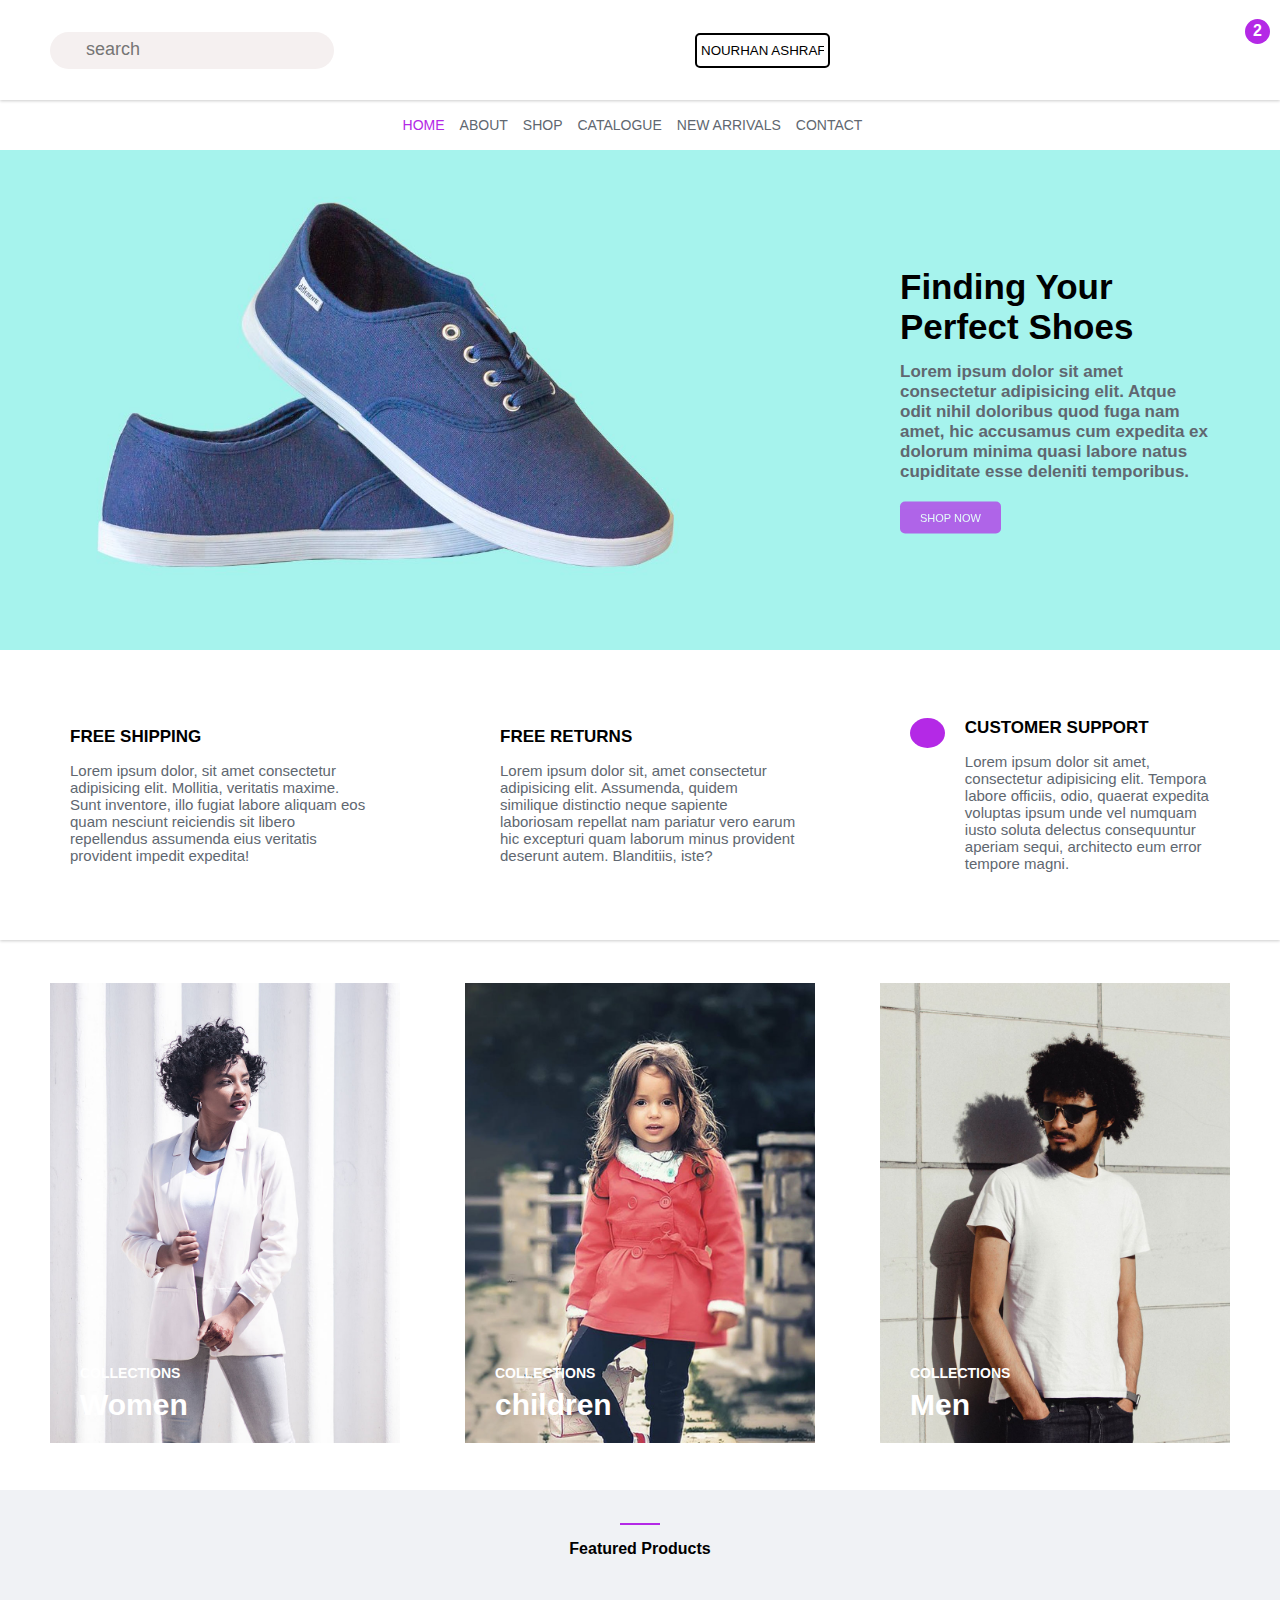
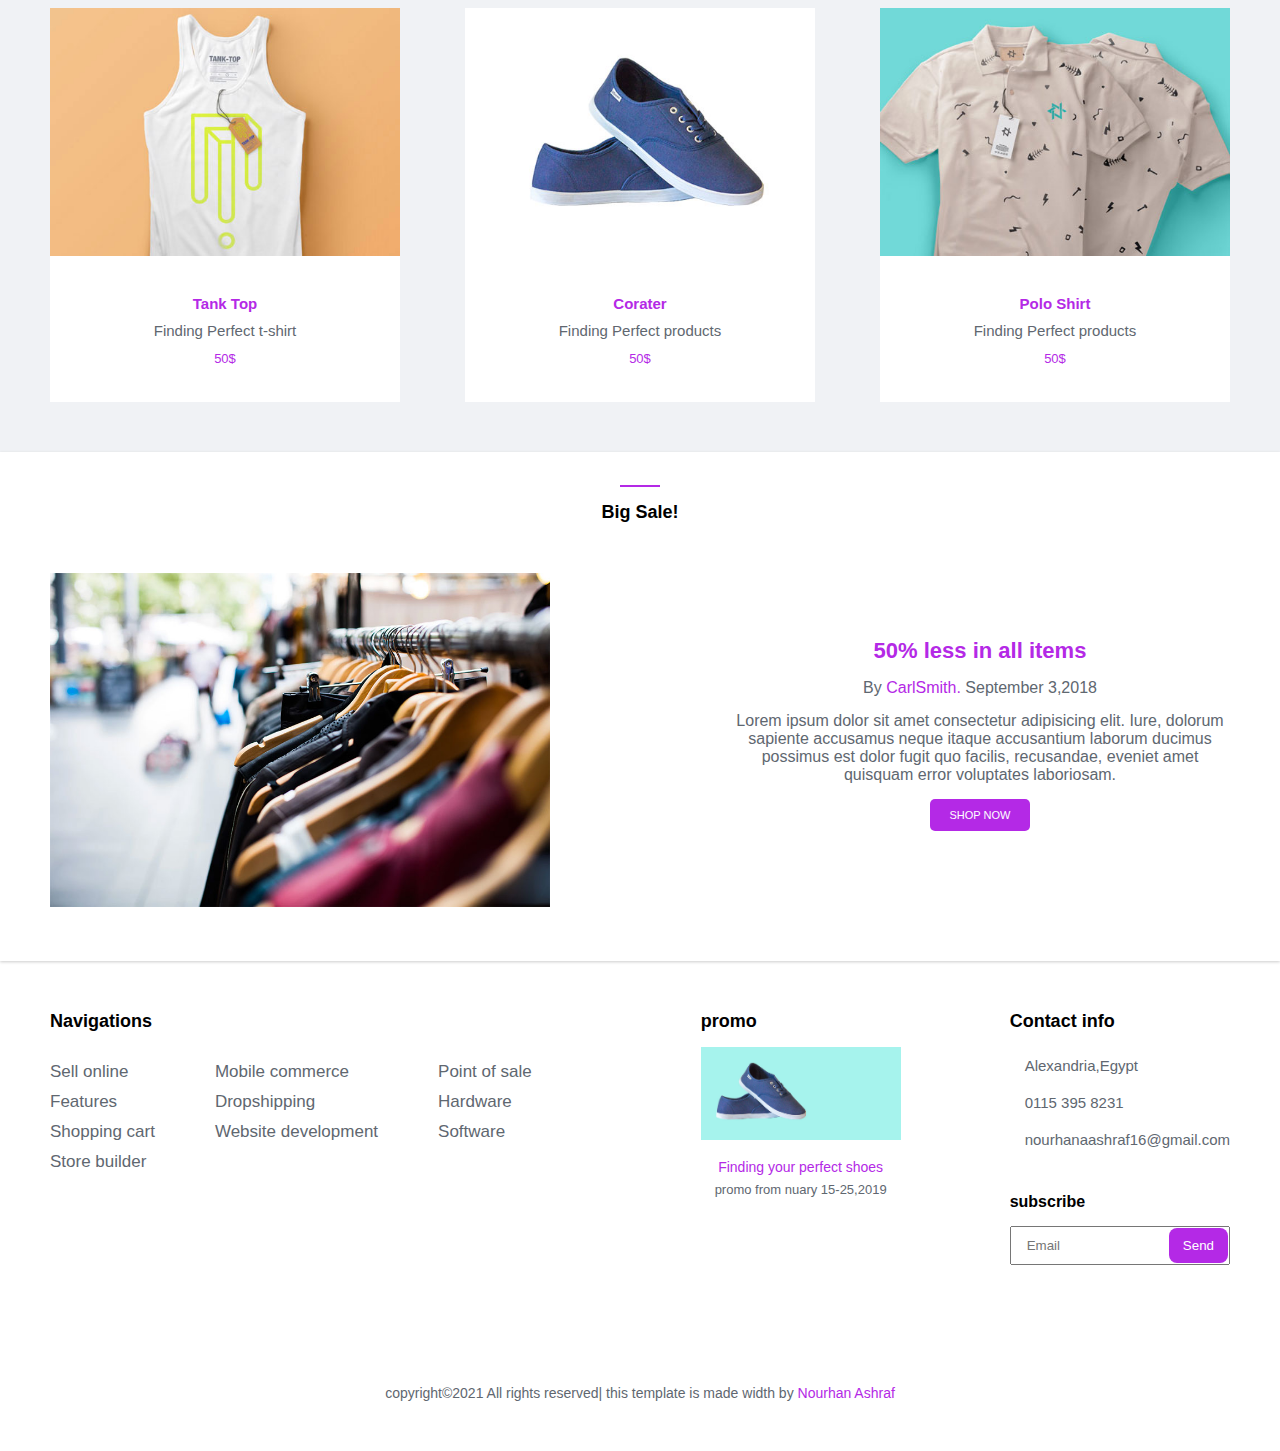
<file: index.html>
<!DOCTYPE html>
<html lang="en">
  <head>
    <meta charset="UTF-8" />
    <meta http-equiv="X-UA-Compatible" content="IE=edge" />
    <meta name="viewport" content="width=device-width, initial-scale=1.0" />
    <title>nourhan ashraf</title>
    <link rel="stylesheet" href="css/style.css" />
    <!-- icons -->
    <link
      rel="stylesheet"
      href="https://cdnjs.cloudflare.com/ajax/libs/font-awesome/6.0.0-beta2/css/all.min.css"
      integrity="sha512-YWzhKL2whUzgiheMoBFwW8CKV4qpHQAEuvilg9FAn5VJUDwKZZxkJNuGM4XkWuk94WCrrwslk8yWNGmY1EduTA=="
      crossorigin="anonymous"
      referrerpolicy="no-referrer"
    />
  </head>
  <body>
    <nav class="nav-top">
      <div class="left-nav">
        <i class="fa-solid fa-magnifying-glass"></i>
        <input type="text" placeholder="search" />
      </div>
      <div class="middle-nav">
        <input type="text" value="Nourhan Ashraf" />
      </div>
      <div class="right-nav">
        <a href=""><i class="fa-solid fa-user"></i></a>
        <a href=""><i class="fa-regular fa-heart"></i></a>
        <a href="" class="basket-shopping">
          <i class="fa-solid fa-cart-shopping"></i>
          <div><p>2</p></div>
        </a>
      </div>
    </nav>
    <nav class="nav-bottom">
      <a href="" class="active">
        <i class="fas fa-caret-down"></i>
        home
      </a>
      <a href="about.html" target="_blank">
        <i class="fas fa-caret-down"></i>
        about
      </a>
      <a href="shop.html" target="_blank">shop</a>
      <a href="">catalogue</a>
      <a href="">new arrivals</a>
      <a href="">contact</a>
    </nav>
    <header>
      <div class="content">
        <h1>Finding Your Perfect Shoes</h1>
        <p>
          Lorem ipsum dolor sit amet consectetur adipisicing elit. Atque odit
          nihil doloribus quod fuga nam amet, hic accusamus cum expedita ex
          dolorum minima quasi labore natus cupiditate esse deleniti temporibus.
        </p>
        <button type="submit">Shop Now</button>
      </div>
    </header>
    <section class="first-sec">
      <div class="container">
        <div class="col">
          <i class="fa-solid fa-truck"></i>
          <div class="content">
            <h4>free shipping</h4>
            <p>
              Lorem ipsum dolor, sit amet consectetur adipisicing elit.
              Mollitia, veritatis maxime. Sunt inventore, illo fugiat labore
              aliquam eos quam nesciunt reiciendis sit libero repellendus
              assumenda eius veritatis provident impedit expedita!
            </p>
          </div>
        </div>
        <div class="col">
          <i class="fa-solid fa-arrow-rotate-right"></i>
          <div class="content">
            <h4>Free Returns</h4>
            <p>
              Lorem ipsum dolor sit, amet consectetur adipisicing elit.
              Assumenda, quidem similique distinctio neque sapiente laboriosam
              repellat nam pariatur vero earum hic excepturi quam laborum minus
              provident deserunt autem. Blanditiis, iste?
            </p>
          </div>
        </div>
        <div class="col">
          <div class="question">
            <i class="fa-sharp fa-solid fa-question"></i>
          </div>
          <div class="content">
            <h4>Customer support</h4>
            <p>
              Lorem ipsum dolor sit amet, consectetur adipisicing elit. Tempora
              labore officiis, odio, quaerat expedita voluptas ipsum unde vel
              numquam iusto soluta delectus consequuntur aperiam sequi,
              architecto eum error tempore magni.
            </p>
          </div>
        </div>
      </div>
    </section>
    <section class="second-sec">
      <div class="container">
        <div class="col">
          <a href=""><img src="images\women.jpg" alt="Women" /></a>
          <div class="content">
            <p>collections</p>
            <h2>Women</h2>
          </div>
        </div>
        <div class="col">
          <a href=""><img src="images\children.jpg" alt="children" /></a>
          <div class="content">
            <p>collections</p>
            <h2>children</h2>
          </div>
        </div>
        <div class="col">
          <a href=""><img src="images\men.jpg" alt="Men" /></a>
          <div class="content">
            <p>collections</p>
            <h2>Men</h2>
          </div>
        </div>
      </div>
    </section>
    <section class="third-sec">
      <div class="heading">
        <h4>Featured Products</h4>
      </div>
      <div class="container">
        <div class="col">
          <img src="images\cloth_1.jpg" alt="" />
          <div class="content">
            <h6>Tank Top</h6>
            <p>Finding Perfect t-shirt</p>
            <span>50$</span>
          </div>
        </div>
        <div class="col">
          <img src="images\shoe_1.jpg" alt="" />
          <div class="content">
            <h6>Corater</h6>
            <p>Finding Perfect products</p>
            <span>50$</span>
          </div>
        </div>
        <div class="col">
          <img src="images\cloth_2.jpg" alt="" />
          <div class="content">
            <h6>Polo Shirt</h6>
            <p>Finding Perfect products</p>
            <span>50$</span>
          </div>
        </div>
      </div>
    </section>
    <section class="forth-sec">
      <div class="heading">
        <h4>Big Sale!</h4>
      </div>
      <div class="container">
        <a href="">
          <img src="images\blog_1.jpg" alt="" />
        </a>
        <div class="content">
          <h4>50% less in all items</h4>
          <p class="first-p">By <span>CarlSmith.</span> September 3,2018</p>
          <p class="sec-p">
            Lorem ipsum dolor sit amet consectetur adipisicing elit. Iure,
            dolorum sapiente accusamus neque itaque accusantium laborum ducimus
            possimus est dolor fugit quo facilis, recusandae, eveniet amet
            quisquam error voluptates laboriosam.
          </p>
          <button type="submit">Shop Now</button>
        </div>
      </div>
    </section>
    <footer>
      <div class="container">
        <div class="col-1">
          <h3>Navigations</h3>
          <div class="content">
            <ul>
              <li>Sell online</li>
              <li>Features</li>
              <li>Shopping cart</li>
              <li>Store builder</li>
            </ul>
            <ul>
              <li>Mobile commerce</li>
              <li>Dropshipping</li>
              <li>Website development</li>
            </ul>
            <ul>
              <li>Point of sale</li>
              <li>Hardware</li>
              <li>Software</li>
            </ul>
          </div>
        </div>
        <div class="col-2">
          <h3>promo</h3>
          <img src="images\hero_1.jpg" alt="" />
          <p class="first-p">Finding your perfect shoes</p>
          <p class="sec-p">promo from nuary 15-25,2019</p>
        </div>
        <div class="col-3">
          <h3>Contact info</h3>
          <ul>
            <li>
              <i class="fa-solid fa-location-dot"></i>
              <p>Alexandria,Egypt</p>
            </li>
            <li>
              <i class="fa-solid fa-phone"></i>
              <p>0115 395 8231</p>
            </li>
            <li>
              <i class="fa-solid fa-envelope"></i>
              <p>nourhanaashraf16@gmail.com</p>
            </li>
          </ul>
          <h5>subscribe</h5>
          <div class="foot">
            <form action="">
              <input type="email" placeholder="Email" />
              <button type="submit">Send</button>
            </form>
          </div>
        </div>
      </div>
      <p>
        copyright©2021 All rights reserved| this template is made width
        <i class="fa-solid fa-heart"></i> by <span>Nourhan Ashraf</span>
      </p>
    </footer>
  </body>
</html>
</file>
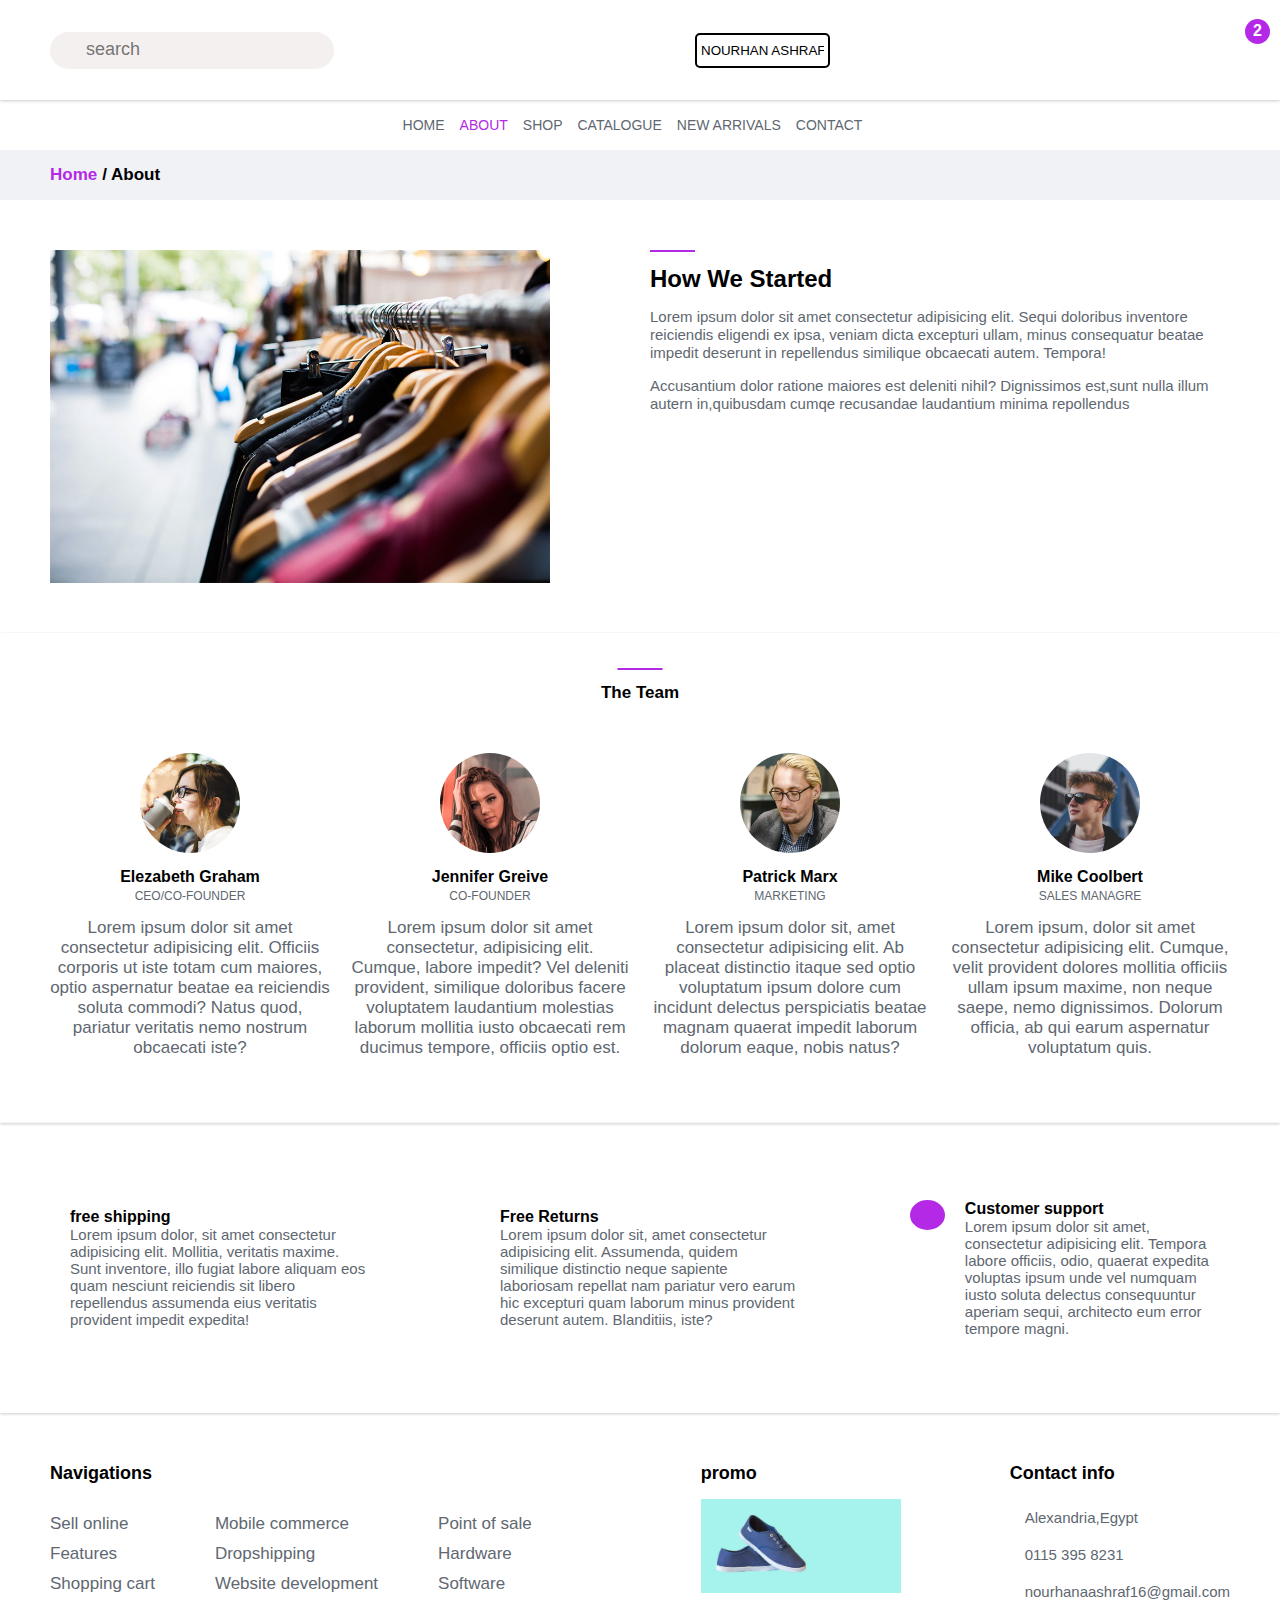
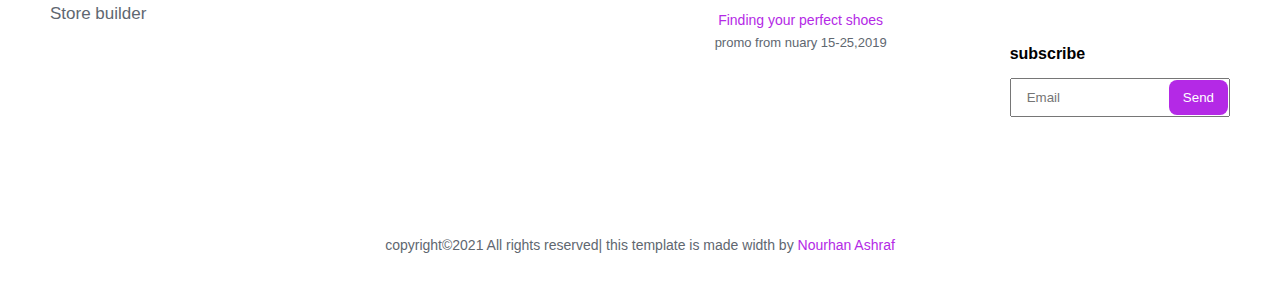
<file: about.html>
<!DOCTYPE html>
<html lang="en">
  <head>
    <meta charset="UTF-8" />
    <meta http-equiv="X-UA-Compatible" content="IE=edge" />
    <meta name="viewport" content="width=device-width, initial-scale=1.0" />
    <title>ABOUT</title>
    <link rel="stylesheet" href="css/about.css" />
    <!-- icons -->
    <link
      rel="stylesheet"
      href="https://cdnjs.cloudflare.com/ajax/libs/font-awesome/6.0.0-beta2/css/all.min.css"
      integrity="sha512-YWzhKL2whUzgiheMoBFwW8CKV4qpHQAEuvilg9FAn5VJUDwKZZxkJNuGM4XkWuk94WCrrwslk8yWNGmY1EduTA=="
      crossorigin="anonymous"
      referrerpolicy="no-referrer"
    />
  </head>
  <body>
    <nav class="nav-top">
      <div class="left-nav">
        <i class="fa-solid fa-magnifying-glass"></i>
        <input type="text" placeholder="search" />
      </div>
      <div class="middle-nav">
        <input type="text" value="Nourhan Ashraf" />
      </div>
      <div class="right-nav">
        <a href=""><i class="fa-solid fa-user"></i></a>
        <a href=""><i class="fa-regular fa-heart"></i></a>
        <a href="" class="basket-shopping">
          <i class="fa-solid fa-cart-shopping"></i>
          <div><p>2</p></div>
        </a>
      </div>
    </nav>
    <nav class="nav-bottom">
      <a href="index.html" target="_blank">
        home
        <i class="fas fa-caret-down"></i>
      </a>
      <a href="" class="active">
        <span>about</span>
        <i class="fas fa-caret-down"></i>
      </a>
      <a href="shop.html" target="_blank">shop</a>
      <a href="">catalogue</a>
      <a href="">new arrivals</a>
      <a href="">contact</a>
    </nav>
    <header>
      <div class="container"><span class="active">Home</span>/ About</div>
    </header>
    <section class="first-sec">
      <div class="container">
        <img src="images\blog_1.jpg" alt="" />
        <div class="content">
          <h2>How We Started</h2>
          <p class="first-p">
            Lorem ipsum dolor sit amet consectetur adipisicing elit. Sequi
            doloribus inventore reiciendis eligendi ex ipsa, veniam dicta
            excepturi ullam, minus consequatur beatae impedit deserunt in
            repellendus similique obcaecati autem. Tempora!
          </p>
          <p>
            Accusantium dolor ratione maiores est deleniti nihil? Dignissimos
            est,sunt nulla illum autern in,quibusdam cumqe recusandae laudantium
            minima repollendus
          </p>
        </div>
      </div>
    </section>
    <section class="second-sec">
      <h2>The Team</h2>
      <div class="container">
        <div class="col">
          <img src="images\person_1.jpg" alt="" />
          <div class="content">
            <h3>Elezabeth Graham</h3>
            <p class="first-p">CEO/CO-FOUNDER</p>
            <p>
              Lorem ipsum dolor sit amet consectetur adipisicing elit. Officiis
              corporis ut iste totam cum maiores, optio aspernatur beatae ea
              reiciendis soluta commodi? Natus quod, pariatur veritatis nemo
              nostrum obcaecati iste?
            </p>
          </div>
        </div>
        <div class="col">
          <img src="images\person_2.jpg" alt="" />
          <div class="content">
            <h3>Jennifer Greive</h3>
            <p class="first-p">CO-FOUNDER</p>
            <p>
              Lorem ipsum dolor sit amet consectetur, adipisicing elit. Cumque,
              labore impedit? Vel deleniti provident, similique doloribus facere
              voluptatem laudantium molestias laborum mollitia iusto obcaecati
              rem ducimus tempore, officiis optio est.
            </p>
          </div>
        </div>
        <div class="col">
          <img src="images\person_3.jpg" alt="" />
          <div class="content">
            <h3>Patrick Marx</h3>
            <p class="first-p">MARKETING</p>
            <p>
              Lorem ipsum dolor sit, amet consectetur adipisicing elit. Ab
              placeat distinctio itaque sed optio voluptatum ipsum dolore cum
              incidunt delectus perspiciatis beatae magnam quaerat impedit
              laborum dolorum eaque, nobis natus?
            </p>
          </div>
        </div>
        <div class="col">
          <img src="images\person_4.jpg" alt="" />
          <div class="content">
            <h3>Mike Coolbert</h3>
            <p class="first-p">SALES MANAGRE</p>
            <p>
              Lorem ipsum, dolor sit amet consectetur adipisicing elit. Cumque,
              velit provident dolores mollitia officiis ullam ipsum maxime, non
              neque saepe, nemo dignissimos. Dolorum officia, ab qui earum
              aspernatur voluptatum quis.
            </p>
          </div>
        </div>
      </div>
    </section>
    <section class="third-sec">
      <div class="container">
        <div class="col">
          <i class="fa-solid fa-truck"></i>
          <div class="content">
            <h4>free shipping</h4>
            <p>
              Lorem ipsum dolor, sit amet consectetur adipisicing elit.
              Mollitia, veritatis maxime. Sunt inventore, illo fugiat labore
              aliquam eos quam nesciunt reiciendis sit libero repellendus
              assumenda eius veritatis provident impedit expedita!
            </p>
          </div>
        </div>
        <div class="col">
          <i class="fa-solid fa-arrow-rotate-right"></i>
          <div class="content">
            <h4>Free Returns</h4>
            <p>
              Lorem ipsum dolor sit, amet consectetur adipisicing elit.
              Assumenda, quidem similique distinctio neque sapiente laboriosam
              repellat nam pariatur vero earum hic excepturi quam laborum minus
              provident deserunt autem. Blanditiis, iste?
            </p>
          </div>
        </div>
        <div class="col">
          <div class="question">
            <i class="fa-sharp fa-solid fa-question"></i>
          </div>
          <div class="content">
            <h4>Customer support</h4>
            <p>
              Lorem ipsum dolor sit amet, consectetur adipisicing elit. Tempora
              labore officiis, odio, quaerat expedita voluptas ipsum unde vel
              numquam iusto soluta delectus consequuntur aperiam sequi,
              architecto eum error tempore magni.
            </p>
          </div>
        </div>
      </div>
    </section>
    <footer>
      <div class="container">
        <div class="col-1">
          <h3>Navigations</h3>
          <div class="content">
            <ul>
              <li>Sell online</li>
              <li>Features</li>
              <li>Shopping cart</li>
              <li>Store builder</li>
            </ul>
            <ul>
              <li>Mobile commerce</li>
              <li>Dropshipping</li>
              <li>Website development</li>
            </ul>
            <ul>
              <li>Point of sale</li>
              <li>Hardware</li>
              <li>Software</li>
            </ul>
          </div>
        </div>
        <div class="col-2">
          <h3>promo</h3>
          <img src="images\hero_1.jpg" alt="" />
          <p class="first-p">Finding your perfect shoes</p>
          <p class="sec-p">promo from nuary 15-25,2019</p>
        </div>
        <div class="col-3">
          <h3>Contact info</h3>
          <ul>
            <li>
              <i class="fa-solid fa-location-dot"></i>
              <p>Alexandria,Egypt</p>
            </li>
            <li>
              <i class="fa-solid fa-phone"></i>
              <p>0115 395 8231</p>
            </li>
            <li>
              <i class="fa-solid fa-envelope"></i>
              <p>nourhanaashraf16@gmail.com</p>
            </li>
          </ul>
          <h5>subscribe</h5>
          <div class="foot">
            <form action="">
              <input type="email" placeholder="Email" />
              <button type="submit">Send</button>
            </form>
          </div>
        </div>
      </div>
      <p>
        copyright©2021 All rights reserved| this template is made width
        <i class="fa-solid fa-heart"></i> by <span>Nourhan Ashraf</span>
      </p>
    </footer>
  </body>
</html>
</file>
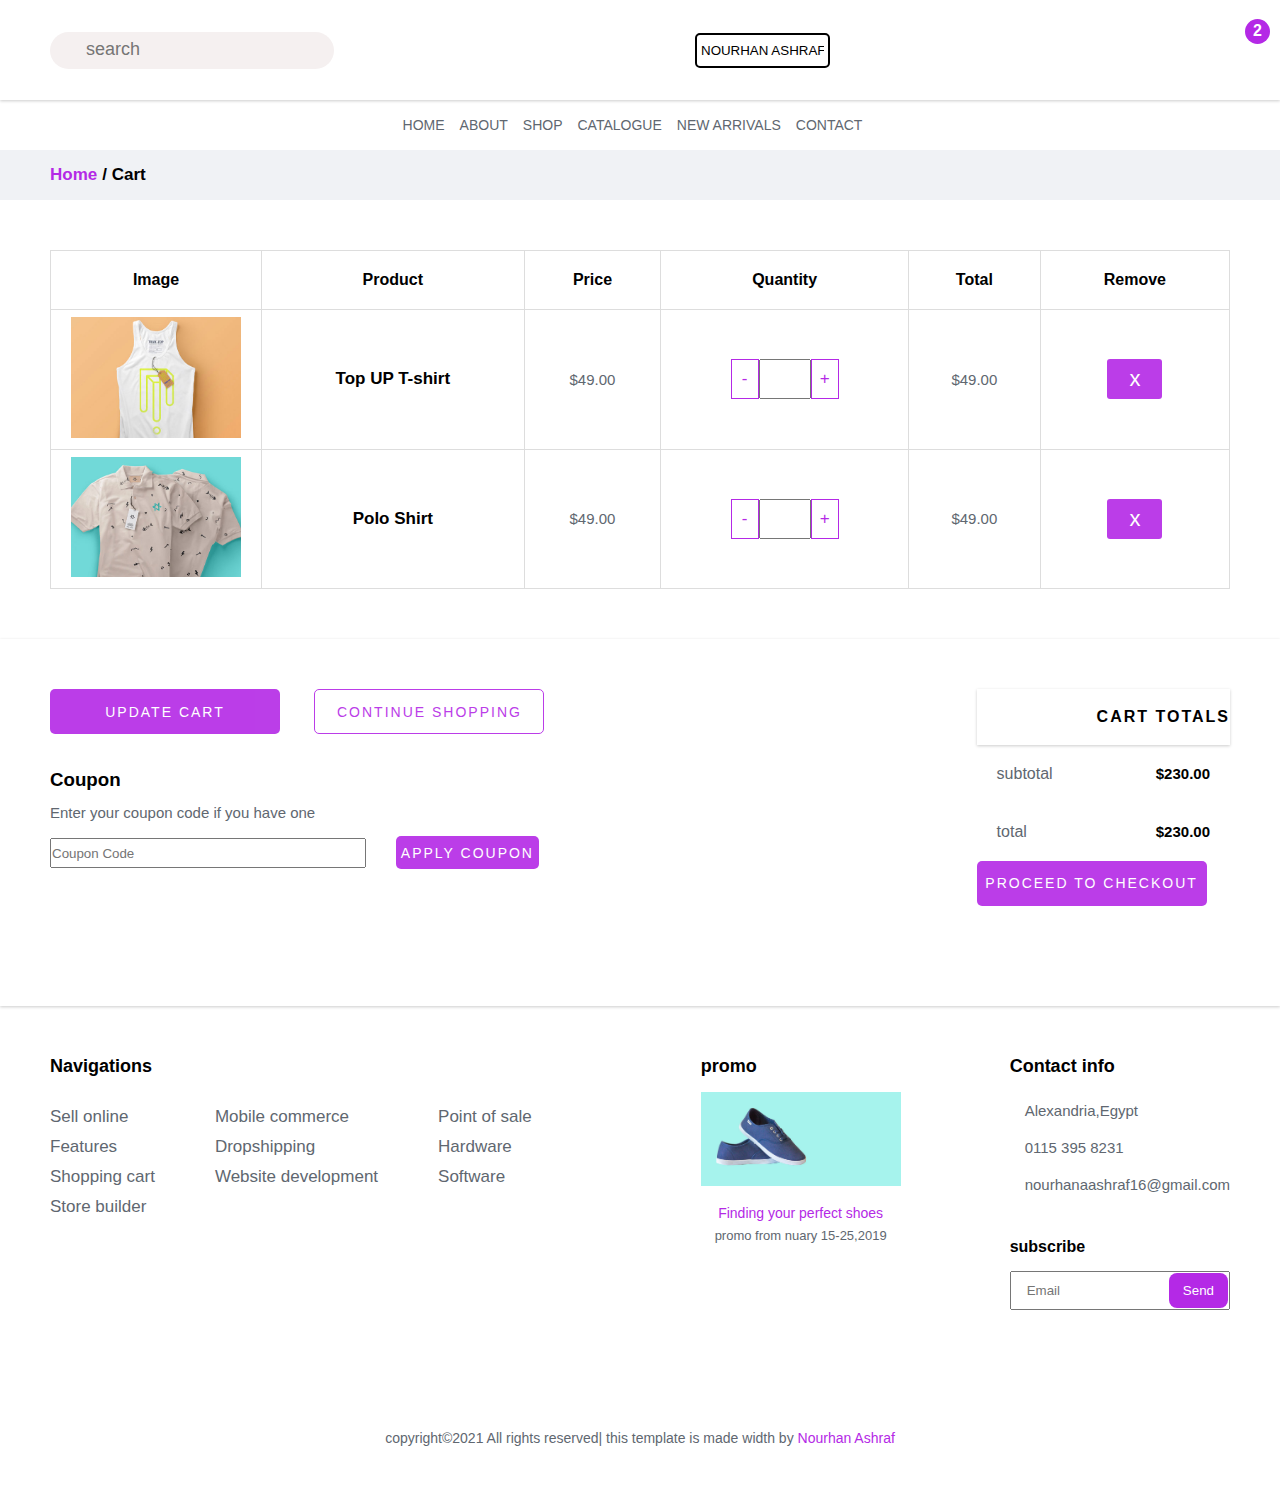
<file: cart.html>
<!DOCTYPE html>
<html lang="en">
  <head>
    <meta charset="UTF-8" />
    <meta http-equiv="X-UA-Compatible" content="IE=edge" />
    <meta name="viewport" content="width=device-width, initial-scale=1.0" />
    <title>cart</title>
    <link rel="stylesheet" href="css/cart.css" />
    <!-- icons -->
    <link
      rel="stylesheet"
      href="https://cdnjs.cloudflare.com/ajax/libs/font-awesome/6.0.0-beta2/css/all.min.css"
      integrity="sha512-YWzhKL2whUzgiheMoBFwW8CKV4qpHQAEuvilg9FAn5VJUDwKZZxkJNuGM4XkWuk94WCrrwslk8yWNGmY1EduTA=="
      crossorigin="anonymous"
      referrerpolicy="no-referrer"
    />
  </head>
  <body>
    <nav class="nav-top">
      <div class="left-nav">
        <i class="fa-solid fa-magnifying-glass"></i>
        <input type="text" placeholder="search" />
      </div>
      <div class="middle-nav">
        <input type="text" value="Nourhan Ashraf" />
      </div>
      <div class="right-nav">
        <a href=""><i class="fa-solid fa-user"></i></a>
        <a href=""><i class="fa-regular fa-heart"></i></a>
        <a href="" class="basket-shopping">
          <i class="fa-solid fa-cart-shopping"></i>
          <div><p>2</p></div>
        </a>
      </div>
    </nav>
    <nav class="nav-bottom">
      <a href="index.html" target="_blank">
        home
        <i class="fas fa-caret-down"></i>
      </a>
      <a href="">
        <span>about</span>
        <i class="fas fa-caret-down"></i>
      </a>
      <a href="shop.html" target="_blank">shop</a>
      <a href="">catalogue</a>
      <a href="">new arrivals</a>
      <a href="">contact</a>
    </nav>
    <header>
      <div class="container"><span class="active">Home</span>/ Cart</div>
    </header>
    <section class="first-sec">
      <table class="container">
        <thead>
          <tr>
            <th>Image</th>
            <th>Product</th>
            <th>Price</th>
            <th>Quantity</th>
            <th>Total</th>
            <th>Remove</th>
          </tr>
        </thead>
        <tbody>
          <tr>
            <td class="image"><img src="images\cloth_1.jpg" alt="" /></td>
            <td class="title">Top UP T-shirt</td>
            <td class="price">$49.00</td>
            <td>
              <div class="btn">
                <button>-</button>
                <input type="number" min="1" max="10" step="1" />
                <button>+</button>
              </div>
            </td>
            <td class="price">$49.00</td>
            <td>
              <button class="btn-x">x</button>
            </td>
          </tr>
          <tr>
            <td class="image"><img src="images\cloth_2.jpg" alt="" /></td>
            <td class="title">Polo Shirt</td>
            <td class="price">$49.00</td>
            <td>
              <div class="btn">
                <button>-</button>
                <input type="number" min="1" max="10" step="1" />
                <button>+</button>
              </div>
            </td>
            <td class="price">$49.00</td>
            <td>
              <button class="btn-x">x</button>
            </td>
          </tr>
        </tbody>
      </table>
    </section>
    <section class="second-sec">
      <div class="container">
        <div class="left">
          <div class="btn">
            <button>update cart</button>
            <button class="active">continue shopping</button>
          </div>
          <div>
            <h3>Coupon</h3>
            <p>Enter your coupon code if you have one</p>
            <input type="text" placeholder="Coupon Code" />
            <button class="apply">Apply Coupon</button>
          </div>
        </div>
        <div class="right">
          <h3>cart totals</h3>
          <ul>
            <li>
              <p>subtotal</p>
              <span>$230.00</span>
            </li>
            <li>
              <p>total</p>
              <span>$230.00</span>
            </li>
          </ul>
          <a href="checkout.html" target="_blank"
            ><button>proceed to checkout</button></a
          >
        </div>
      </div>
    </section>
    <footer>
      <div class="container">
        <div class="col-1">
          <h3>Navigations</h3>
          <div class="content">
            <ul>
              <li>Sell online</li>
              <li>Features</li>
              <li>Shopping cart</li>
              <li>Store builder</li>
            </ul>
            <ul>
              <li>Mobile commerce</li>
              <li>Dropshipping</li>
              <li>Website development</li>
            </ul>
            <ul>
              <li>Point of sale</li>
              <li>Hardware</li>
              <li>Software</li>
            </ul>
          </div>
        </div>
        <div class="col-2">
          <h3>promo</h3>
          <img src="images\hero_1.jpg" alt="" />
          <p class="first-p">Finding your perfect shoes</p>
          <p class="sec-p">promo from nuary 15-25,2019</p>
        </div>
        <div class="col-3">
          <h3>Contact info</h3>
          <ul>
            <li>
              <i class="fa-solid fa-location-dot"></i>
              <p>Alexandria,Egypt</p>
            </li>
            <li>
              <i class="fa-solid fa-phone"></i>
              <p>0115 395 8231</p>
            </li>
            <li>
              <i class="fa-solid fa-envelope"></i>
              <p>nourhanaashraf16@gmail.com</p>
            </li>
          </ul>
          <h5>subscribe</h5>
          <div class="foot">
            <form action="">
              <input type="email" placeholder="Email" />
              <button type="submit">Send</button>
            </form>
          </div>
        </div>
      </div>
      <p>
        copyright©2021 All rights reserved| this template is made width
        <i class="fa-solid fa-heart"></i> by <span>Nourhan Ashraf</span>
      </p>
    </footer>
  </body>
</html>
</file>
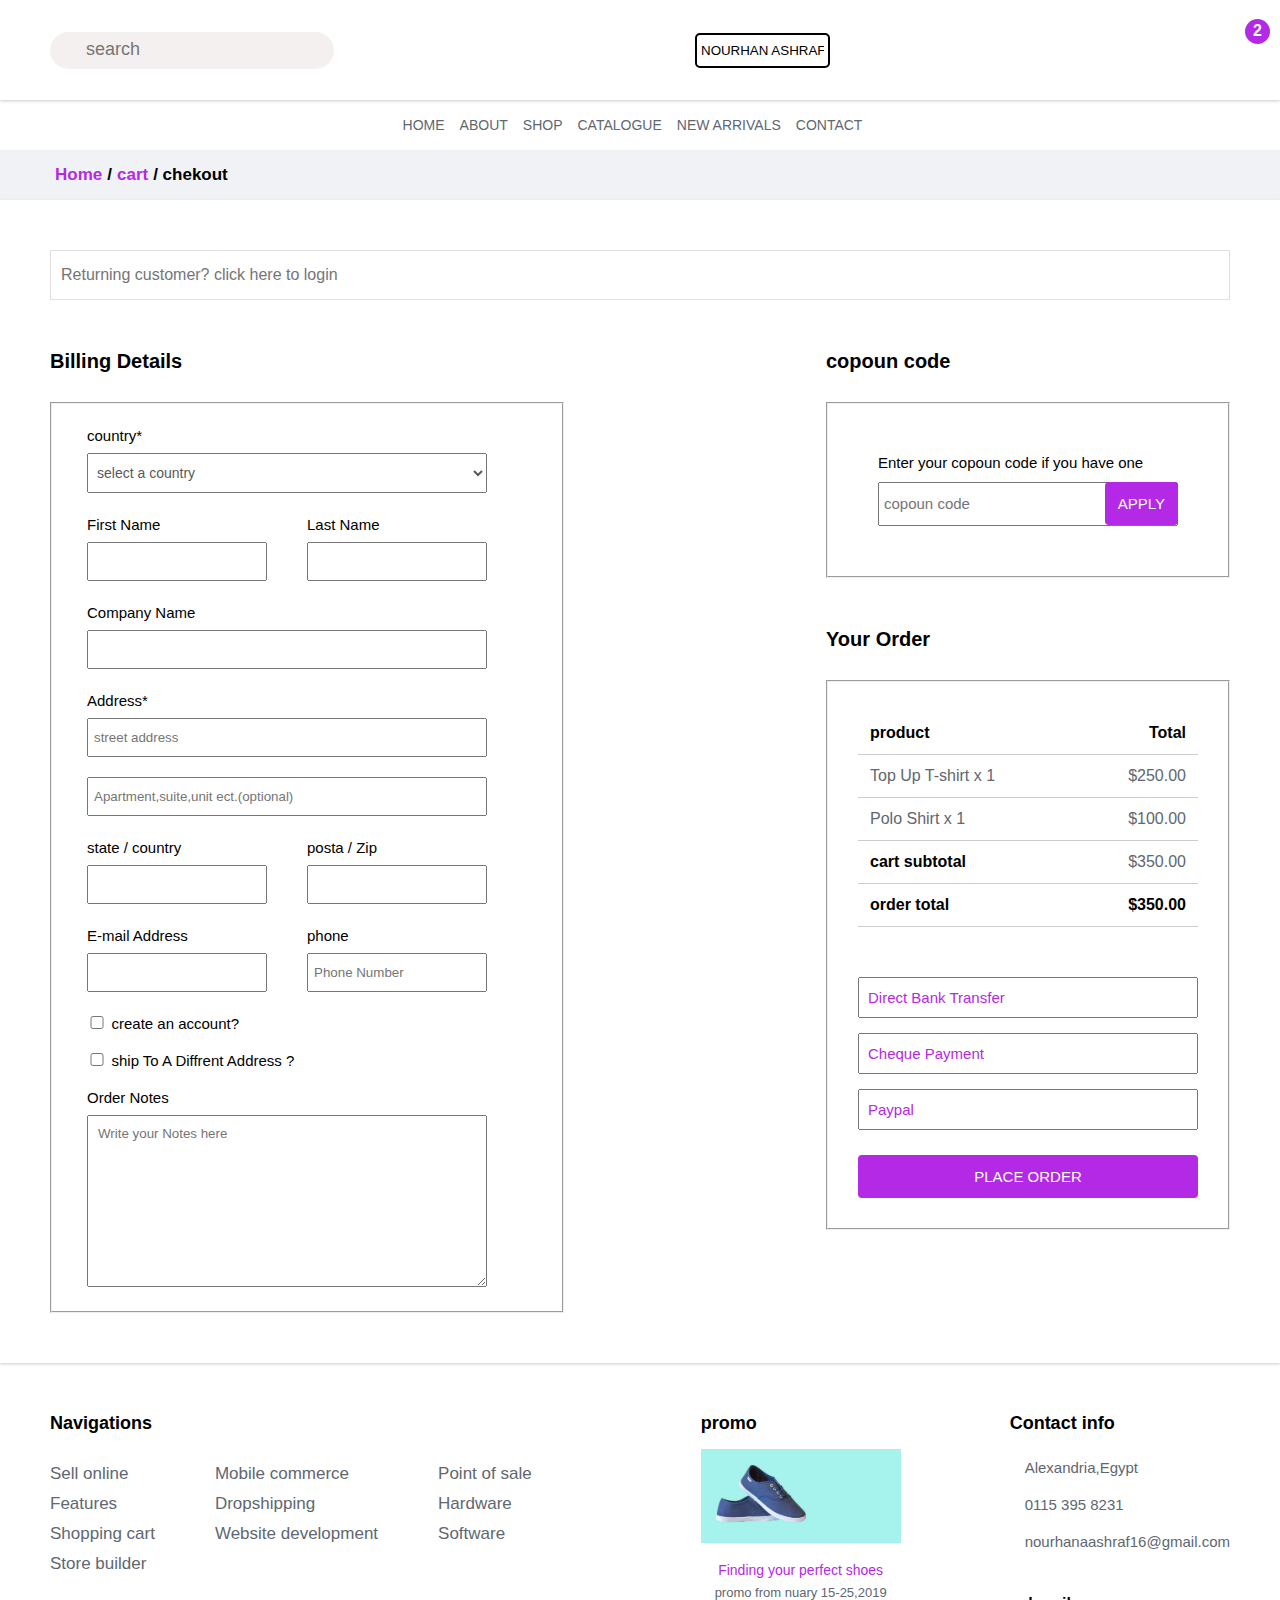
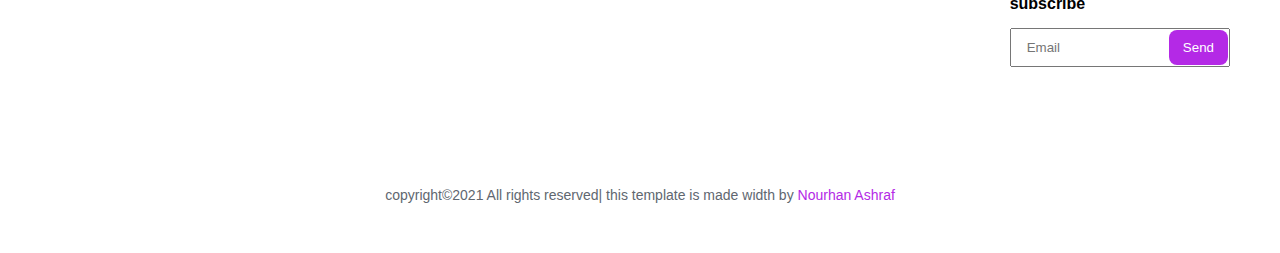
<file: checkout.html>
<!DOCTYPE html>
<html lang="en">
  <head>
    <meta charset="UTF-8" />
    <meta http-equiv="X-UA-Compatible" content="IE=edge" />
    <meta name="viewport" content="width=device-width, initial-scale=1.0" />
    <title>checkout</title>
    <link rel="stylesheet" href="css/checkout.css" />
    <!-- icons -->
    <link
      rel="stylesheet"
      href="https://cdnjs.cloudflare.com/ajax/libs/font-awesome/6.0.0-beta2/css/all.min.css"
      integrity="sha512-YWzhKL2whUzgiheMoBFwW8CKV4qpHQAEuvilg9FAn5VJUDwKZZxkJNuGM4XkWuk94WCrrwslk8yWNGmY1EduTA=="
      crossorigin="anonymous"
      referrerpolicy="no-referrer"
    />
  </head>
  <body>
    <nav class="nav-top">
      <div class="left-nav">
        <i class="fa-solid fa-magnifying-glass"></i>
        <input type="text" placeholder="search" />
      </div>
      <div class="middle-nav">
        <input type="text" value="Nourhan Ashraf" />
      </div>
      <div class="right-nav">
        <a href=""><i class="fa-solid fa-user"></i></a>
        <a href=""><i class="fa-regular fa-heart"></i></a>
        <a href="" class="basket-shopping">
          <i class="fa-solid fa-cart-shopping"></i>
          <div><p>2</p></div>
        </a>
      </div>
    </nav>
    <nav class="nav-bottom">
      <a href="index.html" target="_blank">
        home
        <i class="fas fa-caret-down"></i>
      </a>
      <a href="">
        <span>about</span>
        <i class="fas fa-caret-down"></i>
      </a>
      <a href="shop.html" target="_blank">shop</a>
      <a href="">catalogue</a>
      <a href="">new arrivals</a>
      <a href="">contact</a>
    </nav>
    <header>
      <div class="container">
        <span class="active">Home</span>/ <span class="active"> cart</span> /
        chekout
      </div>
    </header>
    <section class="checkout">
      <div class="container">
        <input
          type="text"
          placeholder="Returning customer? click here to login"
          id="login"
        />
        <div class="content">
          <div class="billingDetails">
            <h3>Billing Details</h3>
            <form action="">
              <fieldset>
                <label for="country">country<span>*</span></label>
                <select name="country" id="country">
                  <option value="selest a country" selected hidden disabled>
                    select a country
                  </option>
                  <option value="Egypt">Egypt</option>
                  <option value="Amman">Amman</option>
                  <option value="Kuwait">Kuwait</option>
                </select>
                <div class="parent">
                  <div class="child">
                    <label for="">First Name</label>
                    <input type="text" name="first name" />
                  </div>
                  <div class="child">
                    <label for="">Last Name</label>
                    <input type="text" name="last name" />
                  </div>
                </div>
                <label for="">Company Name</label>
                <input type="text" name="company" />
                <label for="">Address*</label>
                <input
                  type="text"
                  placeholder="street address"
                  name="address"
                />
                <br />
                <input
                  type="text"
                  placeholder="Apartment,suite,unit ect.(optional)"
                />
                <div class="parent">
                  <div class="child">
                    <label for="">state / country</label>
                    <input type="text" name="country" />
                  </div>
                  <div class="child">
                    <label for="">posta / Zip</label>
                    <input type="text" />
                  </div>
                </div>
                <div class="parent">
                  <div class="child">
                    <label for="">E-mail Address</label>
                    <input type="text" name="e-mail address" />
                  </div>
                  <div class="child">
                    <label for="">phone</label>
                    <input
                      type="text"
                      placeholder="Phone Number"
                      name="phone"
                    />
                  </div>
                </div>
                <input
                  type="checkbox"
                  id="checkbox"
                  value="create an account?"
                  name="check1"
                />
                <label for="" class="checkbox">create an account?</label>
                <br />
                <input
                  type="checkbox"
                  id="checkbox"
                  value="ship To A Diffrent Address ?"
                  name="check"
                />
                <label for="" class="checkbox"
                  >ship To A Diffrent Address ?</label
                >
                <label for="">Order Notes</label>
                <textarea
                  name=""
                  id=""
                  cols="50"
                  rows="10"
                  placeholder="Write your Notes here"
                ></textarea>
              </fieldset>
            </form>
          </div>
          <div class="couponCode">
            <div class="top">
              <h3>copoun code</h3>
              <form action="">
                <fieldset class="formApply">
                  <label for="">Enter your copoun code if you have one</label>
                  <div class="apply">
                    <input type="text" placeholder="copoun code" />
                    <button>Apply</button>
                  </div>
                </fieldset>
              </form>
            </div>
            <div class="bottom">
              <h3>Your Order</h3>
              <fieldset>
                <ul>
                  <li>
                    <p class="head">product</p>
                    <span class="head">Total</span>
                  </li>
                  <li>
                    <p>Top Up T-shirt x 1</p>
                    <span>$250.00</span>
                  </li>
                  <li>
                    <p>Polo Shirt x 1</p>
                    <span>$100.00</span>
                  </li>
                  <li>
                    <p class="body">cart subtotal</p>
                    <span>$350.00</span>
                  </li>
                  <li>
                    <p class="foot">order total</p>
                    <span class="foot">$350.00</span>
                  </li>
                </ul>
                <input
                  type="text"
                  placeholder="direct bank transfer"
                  name="bank transfers"
                  class="first"
                />
                <br />
                <input
                  type="text"
                  placeholder="cheque payment"
                  name="payment"
                />
                <br />
                <input type="text" placeholder="paypal" name="paypal" />
                <br />
                <a href="contact.html"
                  ><button type="submit">place order</button></a
                >
              </fieldset>
            </div>
          </div>
        </div>
      </div>
    </section>
    <footer>
      <div class="container">
        <div class="col-1">
          <h3>Navigations</h3>
          <div class="content">
            <ul>
              <li>Sell online</li>
              <li>Features</li>
              <li>Shopping cart</li>
              <li>Store builder</li>
            </ul>
            <ul>
              <li>Mobile commerce</li>
              <li>Dropshipping</li>
              <li>Website development</li>
            </ul>
            <ul>
              <li>Point of sale</li>
              <li>Hardware</li>
              <li>Software</li>
            </ul>
          </div>
        </div>
        <div class="col-2">
          <h3>promo</h3>
          <img src="images\hero_1.jpg" alt="" />
          <p class="first-p">Finding your perfect shoes</p>
          <p class="sec-p">promo from nuary 15-25,2019</p>
        </div>
        <div class="col-3">
          <h3>Contact info</h3>
          <ul>
            <li>
              <i class="fa-solid fa-location-dot"></i>
              <p>Alexandria,Egypt</p>
            </li>
            <li>
              <i class="fa-solid fa-phone"></i>
              <p>0115 395 8231</p>
            </li>
            <li>
              <i class="fa-solid fa-envelope"></i>
              <p>nourhanaashraf16@gmail.com</p>
            </li>
          </ul>
          <h5>subscribe</h5>
          <div class="foot">
            <form action="">
              <input type="email" placeholder="Email" />
              <button type="submit">Send</button>
            </form>
          </div>
        </div>
      </div>
      <p>
        copyright©2021 All rights reserved| this template is made width
        <i class="fa-solid fa-heart"></i> by <span>Nourhan Ashraf</span>
      </p>
    </footer>
  </body>
</html>
</file>
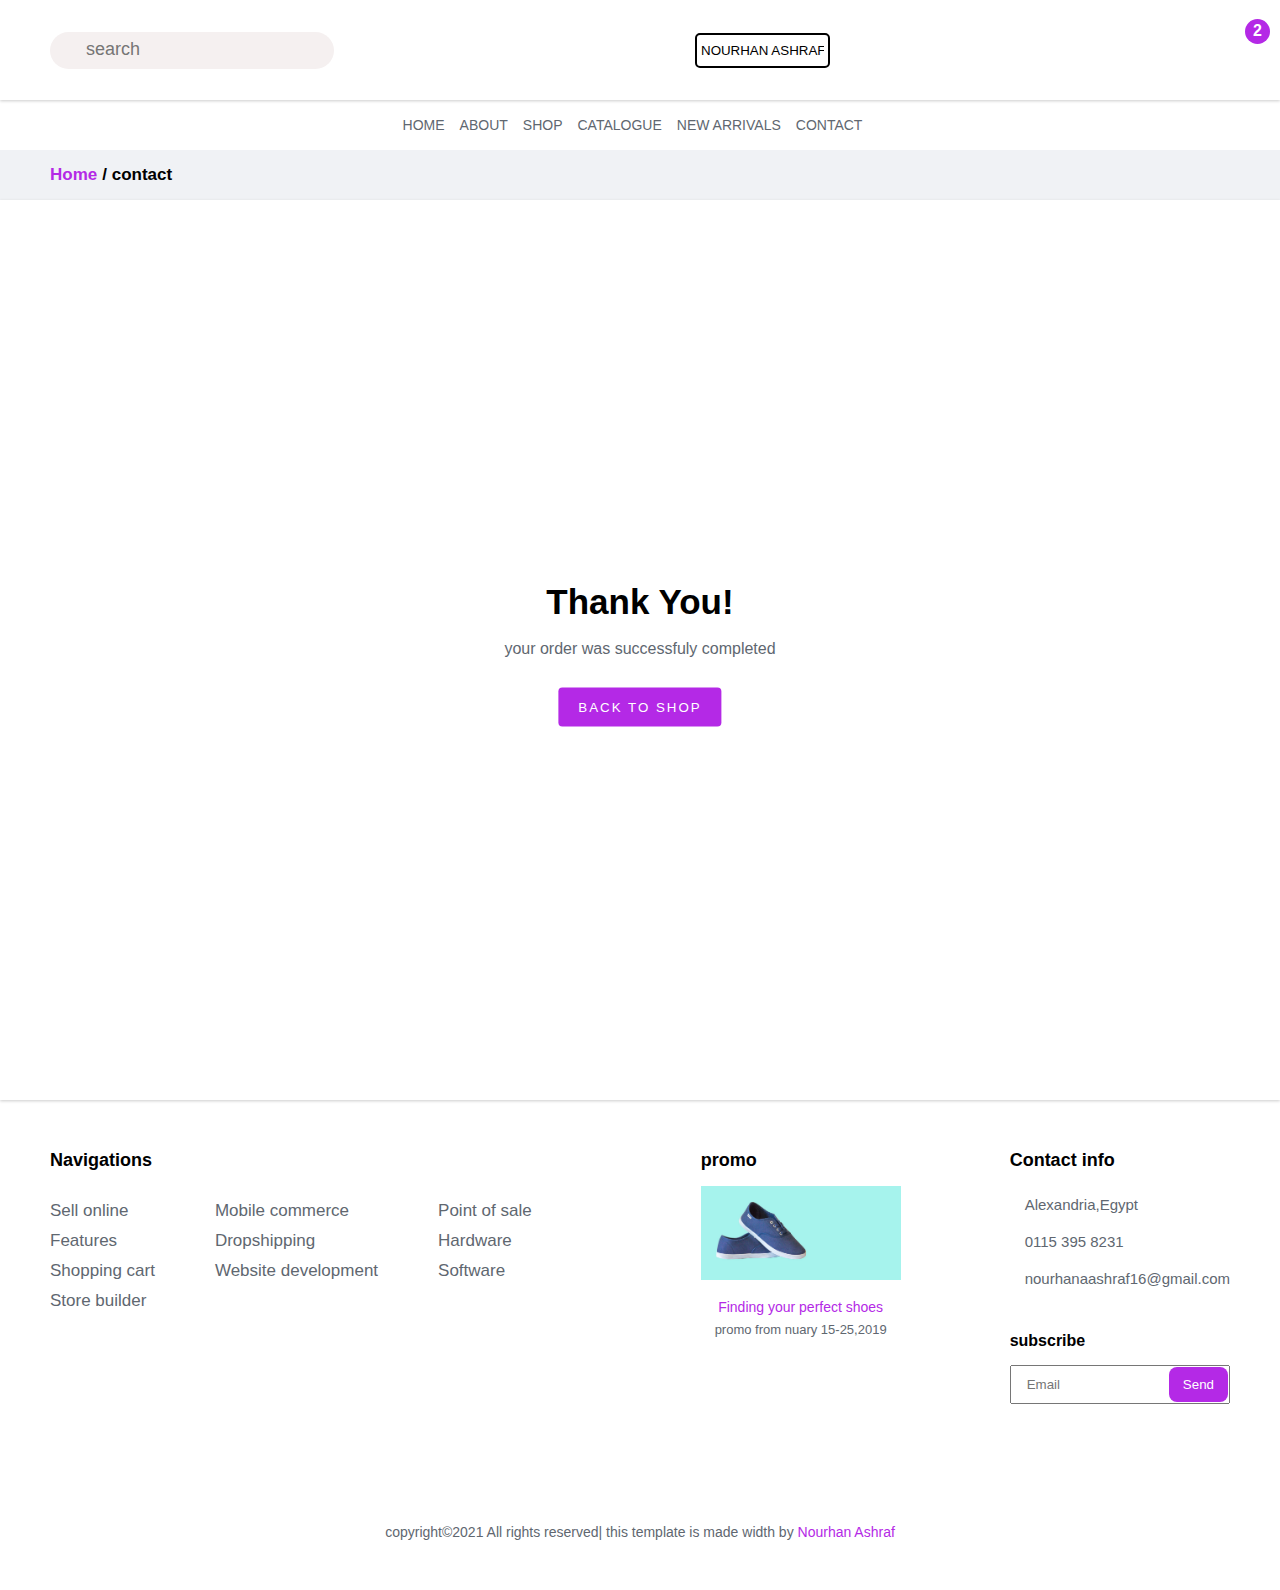
<file: contact.html>
<!DOCTYPE html>
<html lang="en">
  <head>
    <meta charset="UTF-8" />
    <meta http-equiv="X-UA-Compatible" content="IE=edge" />
    <meta name="viewport" content="width=device-width, initial-scale=1.0" />
    <title>contact</title>
    <link rel="stylesheet" href="css/contact.css" />
    <!-- icons -->
    <link
      rel="stylesheet"
      href="https://cdnjs.cloudflare.com/ajax/libs/font-awesome/6.0.0-beta2/css/all.min.css"
      integrity="sha512-YWzhKL2whUzgiheMoBFwW8CKV4qpHQAEuvilg9FAn5VJUDwKZZxkJNuGM4XkWuk94WCrrwslk8yWNGmY1EduTA=="
      crossorigin="anonymous"
      referrerpolicy="no-referrer"
    />
  </head>
  <body>
    <nav class="nav-top">
      <div class="left-nav">
        <i class="fa-solid fa-magnifying-glass"></i>
        <input type="text" placeholder="search" />
      </div>
      <div class="middle-nav">
        <input type="text" value="Nourhan Ashraf" />
      </div>
      <div class="right-nav">
        <a href=""><i class="fa-solid fa-user"></i></a>
        <a href=""><i class="fa-regular fa-heart"></i></a>
        <a href="" class="basket-shopping">
          <i class="fa-solid fa-cart-shopping"></i>
          <div><p>2</p></div>
        </a>
      </div>
    </nav>
    <nav class="nav-bottom">
      <a href="index.html" target="_blank">
        home
        <i class="fas fa-caret-down"></i>
      </a>
      <a href="">
        <span>about</span>
        <i class="fas fa-caret-down"></i>
      </a>
      <a href="shop.html" target="_blank">shop</a>
      <a href="">catalogue</a>
      <a href="">new arrivals</a>
      <a href="">contact</a>
    </nav>
    <header>
      <div class="container"><span class="active">Home</span>/ contact</div>
    </header>
    <section class="first-sec">
      <div class="container">
        <i class="fa-solid fa-circle-check"></i>
        <h1>Thank You!</h1>
        <p>your order was successfuly completed</p>
        <a href="index.html"><button>Back To Shop</button></a>
      </div>
    </section>
    <footer>
      <div class="container">
        <div class="col-1">
          <h3>Navigations</h3>
          <div class="content">
            <ul>
              <li>Sell online</li>
              <li>Features</li>
              <li>Shopping cart</li>
              <li>Store builder</li>
            </ul>
            <ul>
              <li>Mobile commerce</li>
              <li>Dropshipping</li>
              <li>Website development</li>
            </ul>
            <ul>
              <li>Point of sale</li>
              <li>Hardware</li>
              <li>Software</li>
            </ul>
          </div>
        </div>
        <div class="col-2">
          <h3>promo</h3>
          <img src="images\hero_1.jpg" alt="" />
          <p class="first-p">Finding your perfect shoes</p>
          <p class="sec-p">promo from nuary 15-25,2019</p>
        </div>
        <div class="col-3">
          <h3>Contact info</h3>
          <ul>
            <li>
              <i class="fa-solid fa-location-dot"></i>
              <p>Alexandria,Egypt</p>
            </li>
            <li>
              <i class="fa-solid fa-phone"></i>
              <p>0115 395 8231</p>
            </li>
            <li>
              <i class="fa-solid fa-envelope"></i>
              <p>nourhanaashraf16@gmail.com</p>
            </li>
          </ul>
          <h5>subscribe</h5>
          <div class="foot">
            <form action="">
              <input type="email" placeholder="Email" />
              <button type="submit">Send</button>
            </form>
          </div>
        </div>
      </div>
      <p>
        copyright©2021 All rights reserved| this template is made width
        <i class="fa-solid fa-heart"></i> by <span>Nourhan Ashraf</span>
      </p>
    </footer>
  </body>
</html>
</file>
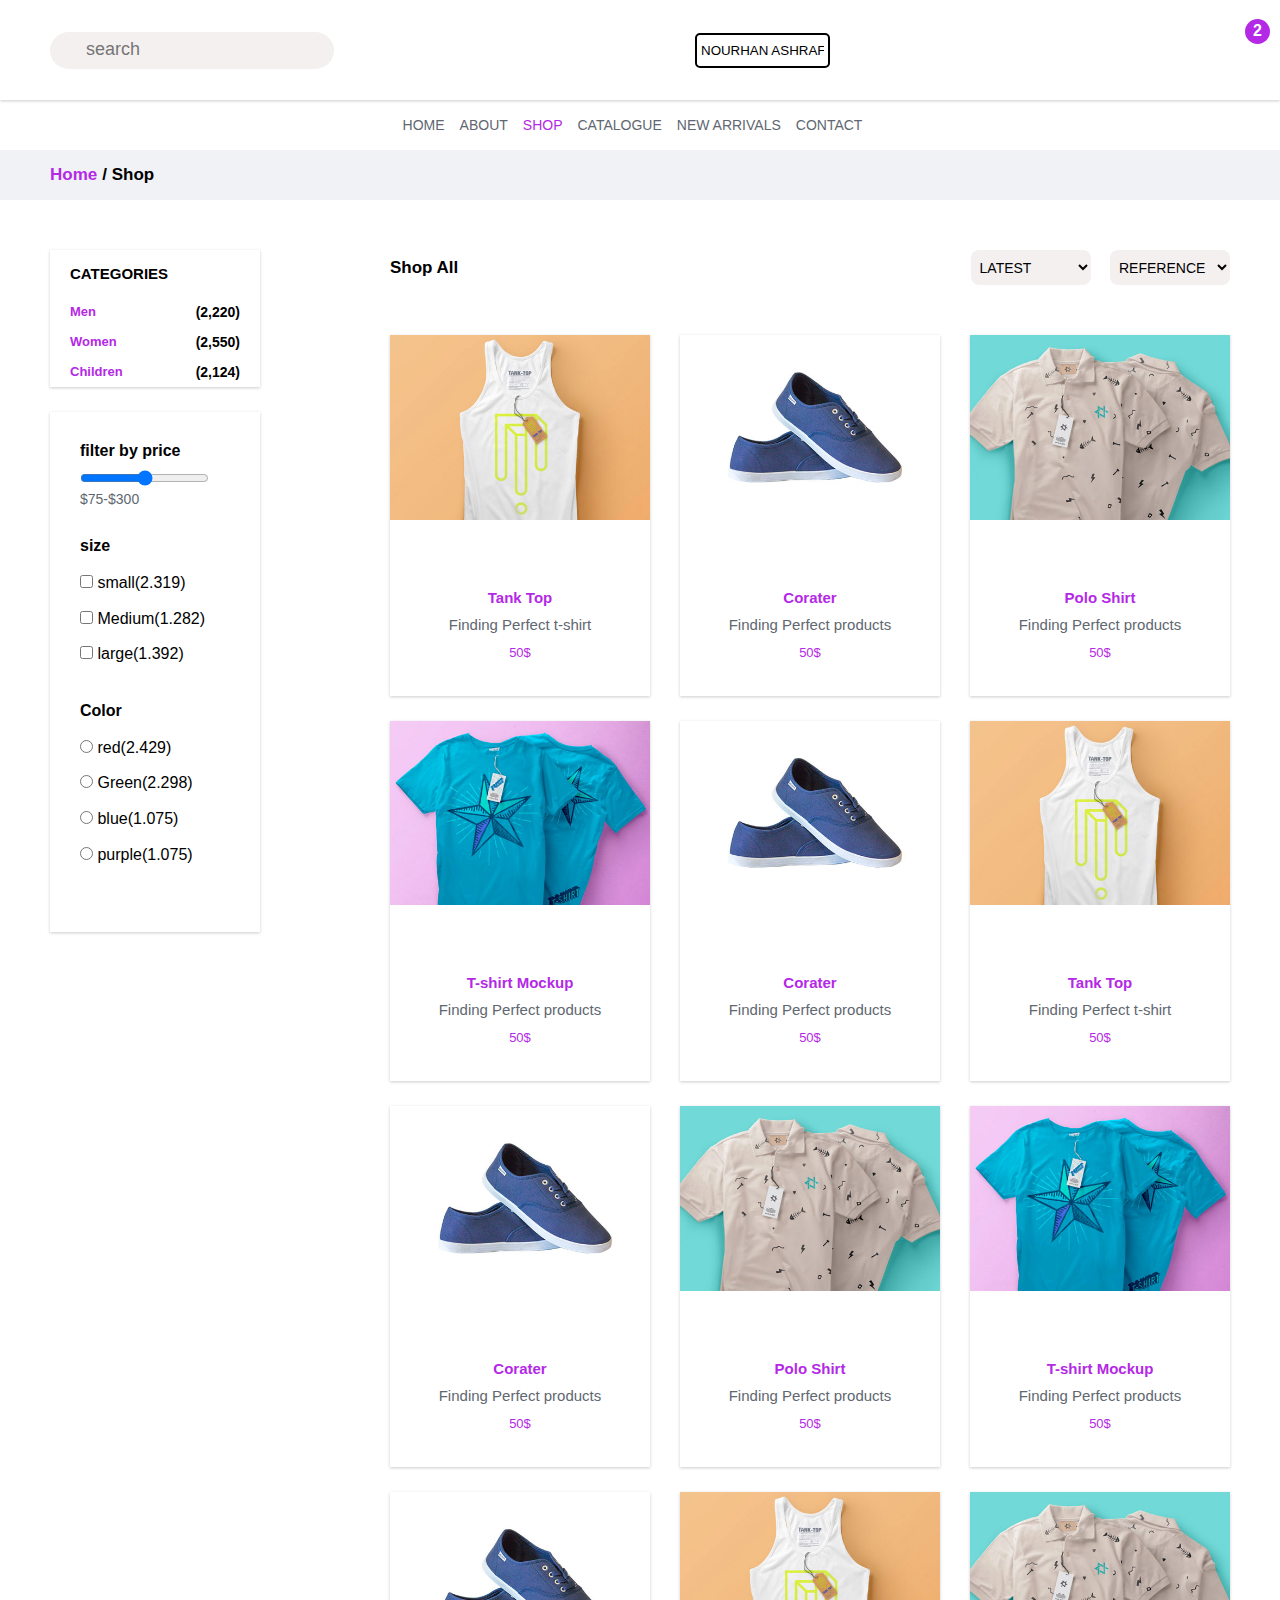
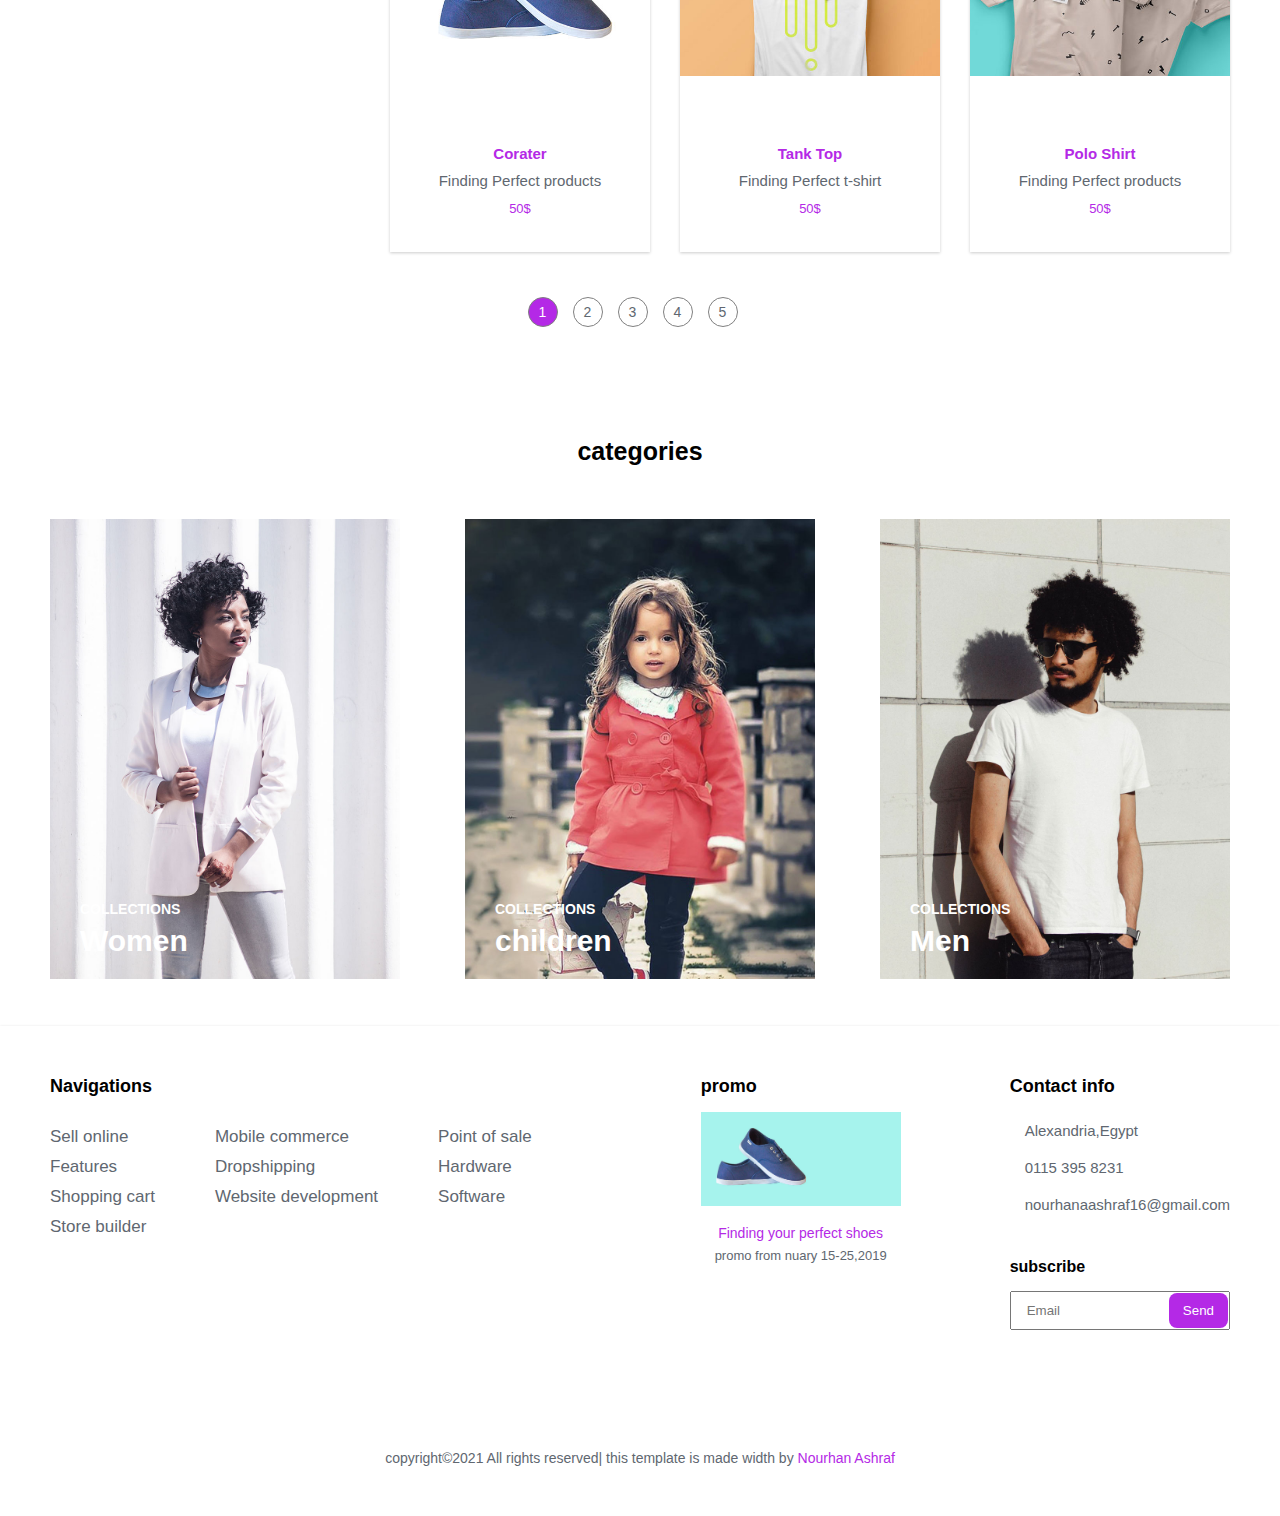
<file: shop.html>
<!DOCTYPE html>
<html lang="en">
  <head>
    <meta charset="UTF-8" />
    <meta http-equiv="X-UA-Compatible" content="IE=edge" />
    <meta name="viewport" content="width=device-width, initial-scale=1.0" />
    <title>SHOP</title>
    <link rel="stylesheet" href="css/shop.css" />
    <!-- icons -->
    <link
      rel="stylesheet"
      href="https://cdnjs.cloudflare.com/ajax/libs/font-awesome/6.0.0-beta2/css/all.min.css"
      integrity="sha512-YWzhKL2whUzgiheMoBFwW8CKV4qpHQAEuvilg9FAn5VJUDwKZZxkJNuGM4XkWuk94WCrrwslk8yWNGmY1EduTA=="
      crossorigin="anonymous"
      referrerpolicy="no-referrer"
    />
  </head>
  <body>
    <nav class="nav-top">
      <div class="left-nav">
        <i class="fa-solid fa-magnifying-glass"></i>
        <input type="text" placeholder="search" />
      </div>
      <div class="middle-nav">
        <input type="text" value="Nourhan Ashraf" />
      </div>
      <div class="right-nav">
        <a href=""><i class="fa-solid fa-user"></i></a>
        <a href=""><i class="fa-regular fa-heart"></i></a>
        <a href="" class="basket-shopping">
          <i class="fa-solid fa-cart-shopping"></i>
          <div><p>2</p></div>
        </a>
      </div>
    </nav>
    <nav class="nav-bottom">
      <a href="index.html" target="_blank">
        <i class="fas fa-caret-down"></i>
        home
      </a>
      <a href="about.html" target="_blank">
        <i class="fas fa-caret-down"></i>
        about
      </a>
      <a href="" class="active">shop</a>
      <a href="">catalogue</a>
      <a href="">new arrivals</a>
      <a href="">contact</a>
    </nav>
    <header>
      <div class="container"><span class="active">Home</span>/ Shop</div>
    </header>
    <section class="shop-sec">
      <div class="container">
        <aside>
          <div class="col-top">
            <h3>categories</h3>
            <ul>
              <li>
                <h4>Men</h4>
                <span>(2,220)</span>
              </li>
              <li>
                <h4>Women</h4>
                <span>(2,550)</span>
              </li>
              <li>
                <h4>Children</h4>
                <span>(2,124)</span>
              </li>
            </ul>
          </div>
          <div class="col-bottom">
            <div class="col-1">
              <h3>filter by price</h3>
              <input type="range" min="75" max="300" class="range" />
              <p>$75-$300</p>
            </div>
            <div class="col-2">
              <h3>size</h3>
              <form action="">
                <div>
                  <input
                    type="checkbox"
                    id="first"
                    name="size1"
                    value="small"
                  />
                  <label for="first">small(2.319)</label>
                </div>
                <div>
                  <input
                    type="checkbox"
                    id="second"
                    name="size2"
                    value="medium"
                  />
                  <label for="second">Medium(1.282)</label>
                </div>
                <div>
                  <input
                    type="checkbox"
                    id="third"
                    name="size3"
                    value="large"
                  />
                  <label for="third">large(1.392)</label>
                </div>
              </form>
            </div>
            <div class="col-3">
              <h3>Color</h3>
              <form action="">
                <div>
                  <input type="radio" name="color" value="red" id="red" />
                  <label for="red">red(2.429)</label>
                </div>
                <div>
                  <input type="radio" name="color" value="green" id="green" />
                  <label for="green">Green(2.298)</label>
                </div>
                <div>
                  <input type="radio" name="color" value="blue" id="blue" />
                  <label for="blue">blue(1.075)</label>
                </div>
                <div>
                  <input type="radio" name="color" value="purple" id="purple" />
                  <label for="purple">purple(1.075)</label>
                </div>
              </form>
            </div>
          </div>
        </aside>
        <div class="content">
          <div class="heading">
            <h3>Shop All</h3>
            <div class="right">
              <form action="">
                <select name="Latest">
                  <option selected disabled hidden>LATEST</option>
                  <option value="Men">Men</option>
                  <option value="Women">Women</option>
                  <option value="Children">Children</option>
                </select>
                <select name="Reference">
                  <option value="" selected hidden disabled>REFERENCE</option>
                  <option value="Relevance">Relevance</option>
                  <option value="Name,A to Z">Name,A to Z</option>
                  <option value="Name,Z to A">Name,Z to A</option>
                  <option value="price,low to high">price,low to high</option>
                  <option value="price,high to low">price high to low</option>
                </select>
              </form>
            </div>
          </div>
          <div class="products">
            <div class="row">
              <div class="col">
                <a href="singleProduct.html"
                  ><img src="images\cloth_1.jpg" alt=""
                /></a>
                <div class="col-content">
                  <h6>Tank Top</h6>
                  <p>Finding Perfect t-shirt</p>
                  <span>50$</span>
                </div>
              </div>
              <div class="col">
                <a href="singleProduct.html"
                  ><img src="images\shoe_1.jpg" alt=""
                /></a>
                <div class="col-content">
                  <h6>Corater</h6>
                  <p>Finding Perfect products</p>
                  <span>50$</span>
                </div>
              </div>
              <div class="col">
                <a href="singleProduct.html"
                  ><img src="images\cloth_2.jpg" alt=""
                /></a>
                <div class="col-content">
                  <h6>Polo Shirt</h6>
                  <p>Finding Perfect products</p>
                  <span>50$</span>
                </div>
              </div>
            </div>
            <div class="row">
              <div class="col">
                <a href="singleProduct.html"
                  ><img src="images\cloth_3.jpg" alt=""
                /></a>
                <div class="col-content">
                  <h6>T-shirt Mockup</h6>
                  <p>Finding Perfect products</p>
                  <span>50$</span>
                </div>
              </div>
              <div class="col">
                <a href="singleProduct.html"
                  ><img src="images\shoe_1.jpg" alt=""
                /></a>
                <div class="col-content">
                  <h6>Corater</h6>
                  <p>Finding Perfect products</p>
                  <span>50$</span>
                </div>
              </div>
              <div class="col">
                <a href="singleProduct.html"
                  ><img src="images\cloth_1.jpg" alt=""
                /></a>
                <div class="col-content">
                  <h6>Tank Top</h6>
                  <p>Finding Perfect t-shirt</p>
                  <span>50$</span>
                </div>
              </div>
            </div>
            <div class="row">
              <div class="col">
                <a href="singleProduct.html"
                  ><img src="images\shoe_1.jpg" alt=""
                /></a>
                <div class="col-content">
                  <h6>Corater</h6>
                  <p>Finding Perfect products</p>
                  <span>50$</span>
                </div>
              </div>
              <div class="col">
                <a href="singleProduct.html"
                  ><img src="images\cloth_2.jpg" alt=""
                /></a>
                <div class="col-content">
                  <h6>Polo Shirt</h6>
                  <p>Finding Perfect products</p>
                  <span>50$</span>
                </div>
              </div>
              <div class="col">
                <a href="singleProduct.html"
                  ><img src="images\cloth_3.jpg" alt=""
                /></a>
                <div class="col-content">
                  <h6>T-shirt Mockup</h6>
                  <p>Finding Perfect products</p>
                  <span>50$</span>
                </div>
              </div>
            </div>
            <div class="row">
              <div class="col">
                <a href="singleProduct.html"
                  ><img src="images\shoe_1.jpg" alt=""
                /></a>
                <div class="col-content">
                  <h6>Corater</h6>
                  <p>Finding Perfect products</p>
                  <span>50$</span>
                </div>
              </div>
              <div class="col">
                <a href="singleProduct.html"
                  ><img src="images\cloth_1.jpg" alt=""
                /></a>
                <div class="col-content">
                  <h6>Tank Top</h6>
                  <p>Finding Perfect t-shirt</p>
                  <span>50$</span>
                </div>
              </div>
              <div class="col">
                <a href="singleProduct.html"
                  ><img src="images\cloth_2.jpg" alt=""
                /></a>
                <div class="col-content">
                  <h6>Polo Shirt</h6>
                  <p>Finding Perfect products</p>
                  <span>50$</span>
                </div>
              </div>
            </div>
          </div>
        </div>
      </div>
      <div class="circules">
        <div class="active">1</div>
        <div>2</div>
        <div>3</div>
        <div>4</div>
        <div>5</div>
      </div>
    </section>
    <section class="second-sec">
      <h4>categories</h4>
      <div class="container">
        <div class="col">
          <a href=""><img src="images\women.jpg" alt="Women" /></a>
          <div class="content">
            <p>collections</p>
            <h2>Women</h2>
          </div>
        </div>
        <div class="col">
          <a href=""><img src="images\children.jpg" alt="children" /></a>
          <div class="content">
            <p>collections</p>
            <h2>children</h2>
          </div>
        </div>
        <div class="col">
          <a href=""><img src="images\men.jpg" alt="Men" /></a>
          <div class="content">
            <p>collections</p>
            <h2>Men</h2>
          </div>
        </div>
      </div>
    </section>
    <footer>
      <div class="container">
        <div class="col-1">
          <h3>Navigations</h3>
          <div class="content">
            <ul>
              <li>Sell online</li>
              <li>Features</li>
              <li>Shopping cart</li>
              <li>Store builder</li>
            </ul>
            <ul>
              <li>Mobile commerce</li>
              <li>Dropshipping</li>
              <li>Website development</li>
            </ul>
            <ul>
              <li>Point of sale</li>
              <li>Hardware</li>
              <li>Software</li>
            </ul>
          </div>
        </div>
        <div class="col-2">
          <h3>promo</h3>
          <img src="images\hero_1.jpg" alt="" />
          <p class="first-p">Finding your perfect shoes</p>
          <p class="sec-p">promo from nuary 15-25,2019</p>
        </div>
        <div class="col-3">
          <h3>Contact info</h3>
          <ul>
            <li>
              <i class="fa-solid fa-location-dot"></i>
              <p>Alexandria,Egypt</p>
            </li>
            <li>
              <i class="fa-solid fa-phone"></i>
              <p>0115 395 8231</p>
            </li>
            <li>
              <i class="fa-solid fa-envelope"></i>
              <p>nourhanaashraf16@gmail.com</p>
            </li>
          </ul>
          <h5>subscribe</h5>
          <div class="foot">
            <form action="">
              <input type="email" placeholder="Email" />
              <button type="submit">Send</button>
            </form>
          </div>
        </div>
      </div>
      <p>
        copyright©2021 All rights reserved| this template is made width
        <i class="fa-solid fa-heart"></i> by <span>Nourhan Ashraf</span>
      </p>
    </footer>
  </body>
</html>
</file>
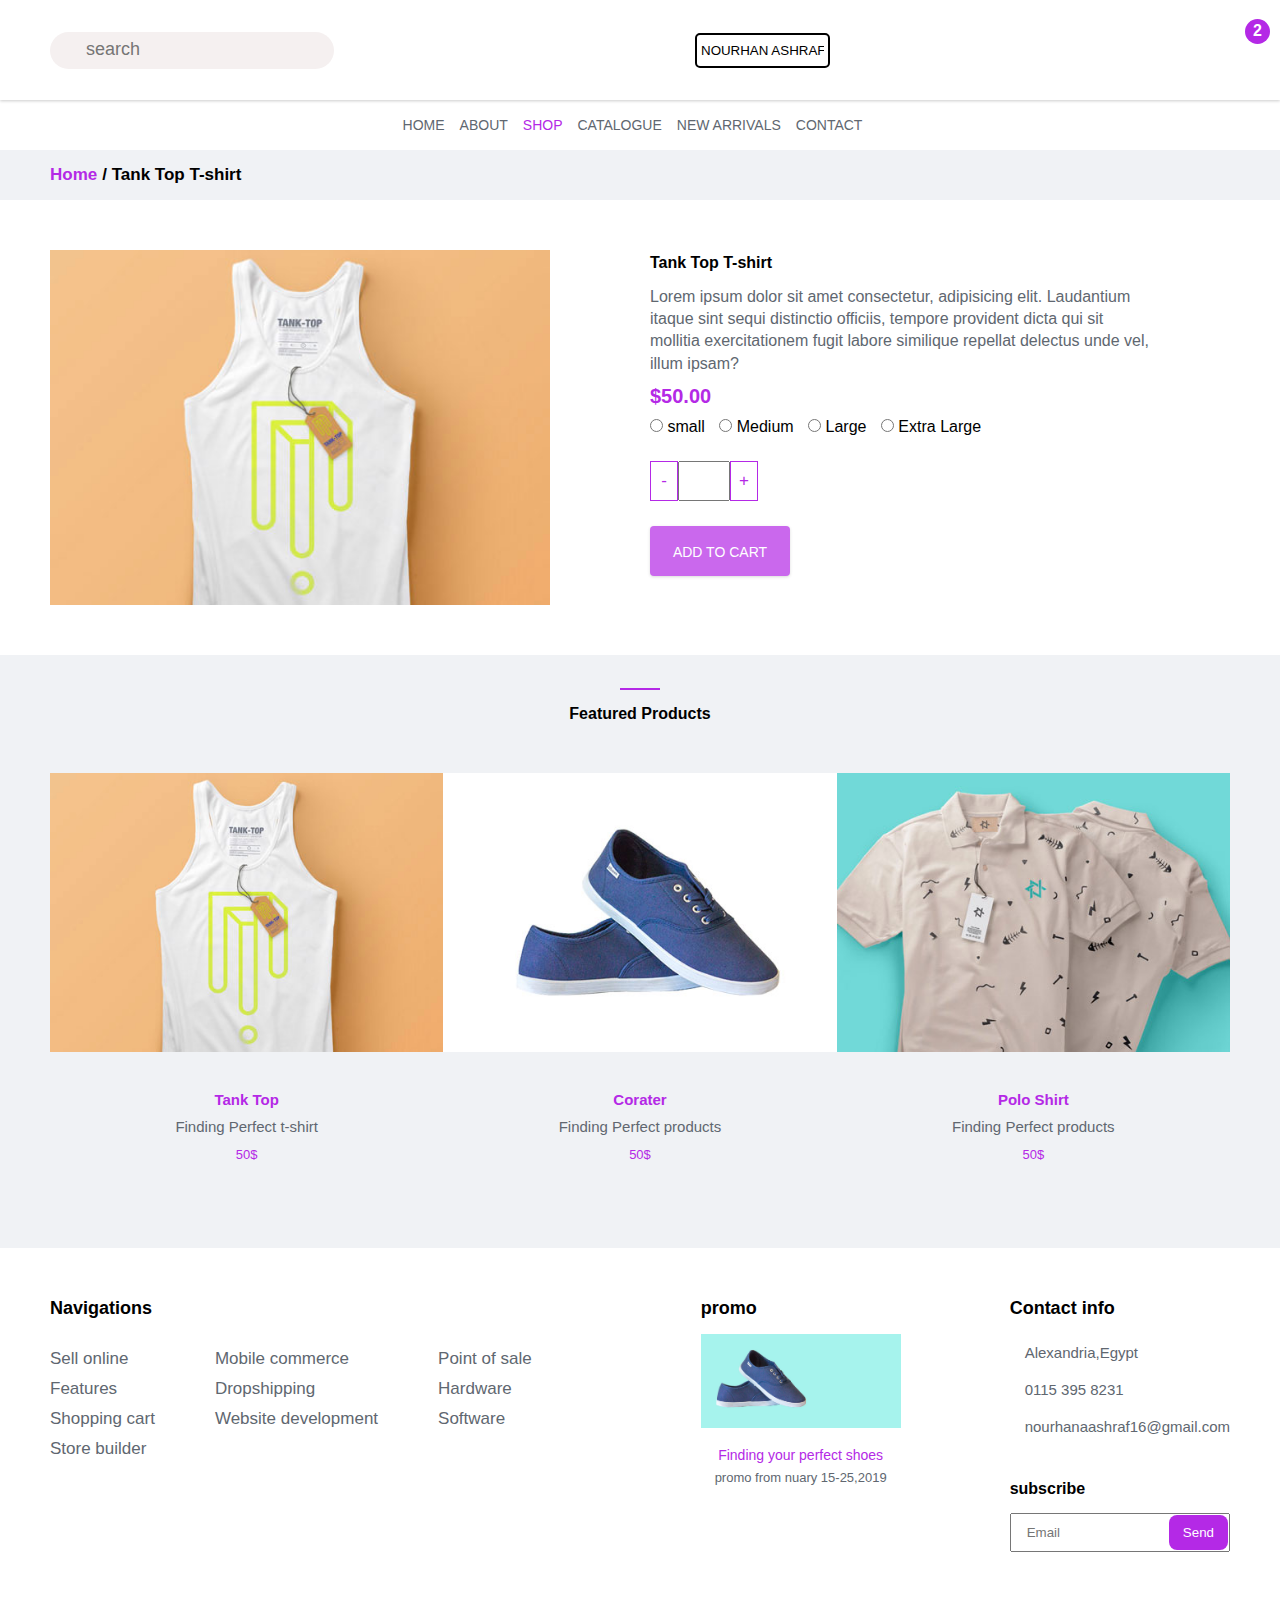
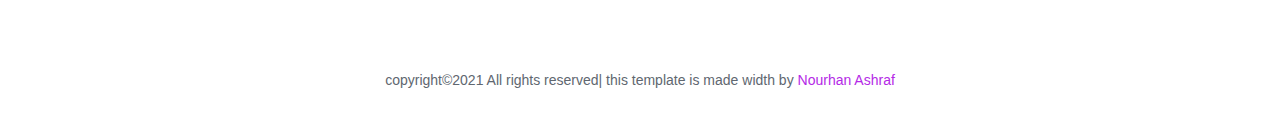
<file: singleProduct.html>
<!DOCTYPE html>
<html lang="en">
  <head>
    <meta charset="UTF-8" />
    <meta http-equiv="X-UA-Compatible" content="IE=edge" />
    <meta name="viewport" content="width=device-width, initial-scale=1.0" />
    <title>product</title>
    <link rel="stylesheet" href="css/product.css" />
    <!-- icons -->
    <link
      rel="stylesheet"
      href="https://cdnjs.cloudflare.com/ajax/libs/font-awesome/6.0.0-beta2/css/all.min.css"
      integrity="sha512-YWzhKL2whUzgiheMoBFwW8CKV4qpHQAEuvilg9FAn5VJUDwKZZxkJNuGM4XkWuk94WCrrwslk8yWNGmY1EduTA=="
      crossorigin="anonymous"
      referrerpolicy="no-referrer"
    />
  </head>
  <body>
    <nav class="nav-top">
      <div class="left-nav">
        <i class="fa-solid fa-magnifying-glass"></i>
        <input type="text" placeholder="search" />
      </div>
      <div class="middle-nav">
        <input type="text" value="Nourhan Ashraf" />
      </div>
      <div class="right-nav">
        <a href=""><i class="fa-solid fa-user"></i></a>
        <a href=""><i class="fa-regular fa-heart"></i></a>
        <a href="" class="basket-shopping">
          <i class="fa-solid fa-cart-shopping"></i>
          <div><p>2</p></div>
        </a>
      </div>
    </nav>
    <nav class="nav-bottom">
      <a href="index.html" target="_blank">
        home
        <i class="fas fa-caret-down"></i>
      </a>
      <a href="about.html" target="_blank">
        <span>about</span>
        <i class="fas fa-caret-down"></i>
      </a>
      <a href="shop.html" target="_blank" class="active">shop</a>
      <a href="">catalogue</a>
      <a href="">new arrivals</a>
      <a href="">contact</a>
    </nav>
    <header>
      <div class="container">
        <span class="active">Home</span>/ Tank Top T-shirt
      </div>
    </header>
    <section class="product-section">
      <div class="container">
        <img src="images\cloth_1.jpg" alt="" />
        <div class="content">
          <h4>Tank Top T-shirt</h4>
          <p>
            Lorem ipsum dolor sit amet consectetur, adipisicing elit. Laudantium
            itaque sint sequi distinctio officiis, tempore provident dicta qui
            sit mollitia exercitationem fugit labore similique repellat delectus
            unde vel, illum ipsam?
          </p>
          <span>$50.00</span>
          <form action="">
            <input type="radio" name="size" value="small" id="small" />
            <label for="small">small</label>
            <input type="radio" name="size" value="Medium" id="Medium" />
            <label for="Medium">Medium</label>
            <input type="radio" name="size" value="Medium" id="Large" />
            <label for="Large">Large</label>
            <input type="radio" name="size" value="Medium" id="Extra Large" />
            <label for="Extra Large">Extra Large</label>
          </form>
          <div class="btn">
            <button>-</button>
            <input type="number" min="1" max="10" step="1" />
            <button>+</button>
          </div>
          <a href="cart.html" target="_blank">
            <button type="submit">ADD TO CART</button>
          </a>
        </div>
      </div>
    </section>
    <section class="Featured-Products">
      <div class="heading">
        <h4>Featured Products</h4>
      </div>
      <div class="container">
        <div class="col">
          <img src="images\cloth_1.jpg" alt="" />
          <div class="content">
            <h6>Tank Top</h6>
            <p>Finding Perfect t-shirt</p>
            <span>50$</span>
          </div>
        </div>
        <div class="col">
          <img src="images\shoe_1.jpg" alt="" />
          <div class="content">
            <h6>Corater</h6>
            <p>Finding Perfect products</p>
            <span>50$</span>
          </div>
        </div>
        <div class="col">
          <img src="images\cloth_2.jpg" alt="" />
          <div class="content">
            <h6>Polo Shirt</h6>
            <p>Finding Perfect products</p>
            <span>50$</span>
          </div>
        </div>
      </div>
    </section>
    <footer>
      <div class="container">
        <div class="col-1">
          <h3>Navigations</h3>
          <div class="content">
            <ul>
              <li>Sell online</li>
              <li>Features</li>
              <li>Shopping cart</li>
              <li>Store builder</li>
            </ul>
            <ul>
              <li>Mobile commerce</li>
              <li>Dropshipping</li>
              <li>Website development</li>
            </ul>
            <ul>
              <li>Point of sale</li>
              <li>Hardware</li>
              <li>Software</li>
            </ul>
          </div>
        </div>
        <div class="col-2">
          <h3>promo</h3>
          <img src="images\hero_1.jpg" alt="" />
          <p class="first-p">Finding your perfect shoes</p>
          <p class="sec-p">promo from nuary 15-25,2019</p>
        </div>
        <div class="col-3">
          <h3>Contact info</h3>
          <ul>
            <li>
              <i class="fa-solid fa-location-dot"></i>
              <p>Alexandria,Egypt</p>
            </li>
            <li>
              <i class="fa-solid fa-phone"></i>
              <p>0115 395 8231</p>
            </li>
            <li>
              <i class="fa-solid fa-envelope"></i>
              <p>nourhanaashraf16@gmail.com</p>
            </li>
          </ul>
          <h5>subscribe</h5>
          <div class="foot">
            <form action="">
              <input type="email" placeholder="Email" />
              <button type="submit">Send</button>
            </form>
          </div>
        </div>
      </div>
      <p>
        copyright©2021 All rights reserved| this template is made width
        <i class="fa-solid fa-heart"></i> by <span>Nourhan Ashraf</span>
      </p>
    </footer>
  </body>
</html>
</file>
<file: css/style.css>
*{
    margin: 0;
    padding: 0;
    box-sizing: border-box;
    font-family: "Work Sans", sans-serif;
}
/* global variables */
:root{
    --input-color: #606770;
    --input-background-color: #f5f0f0;
    --main-color:rgb(180, 41, 230);
    --sec-color:#f0f2f5;
}
.container {
    padding-left: 50px;
    padding-right: 50px;
    margin-left: auto;
    margin-right: auto;
}
/*nav bar*/
.nav-top{
    display: flex;
    justify-content:space-between;
    align-items: center;
    width: 100%;
    height: 100px;
    box-shadow: 0px 1px 3px #ccc;
}
.nav-top .left-nav{
    position: relative;
    margin-left: 50px;
}
.nav-top .left-nav input{
    width: 100%;
    padding: 7px 16px 9px 36px;
    border-radius: 50px;
    color: var(--input-color);
    background-color:var(--input-background-color);
    font-size: 18px;
    border: none;
}
.nav-top .left-nav input:focus{
    outline: none;
}
.nav-top .left-nav .fa-magnifying-glass{
    position: absolute;
    top: 12px;
    left: 11px;
    color: var(--input-color);
}
.nav-top .middle-nav{
    width: 135px;
}
.nav-top .middle-nav input{
    padding: 8px 4px;
    width: 100%;
    border: 2px solid black;
    border-radius: 5px;
    text-transform: uppercase;
    text-align: center;
}
.nav-top .right-nav {
    margin-right: 50px;

}
.nav-top .right-nav a{
    margin-left: 13px;

}
.nav-top .right-nav a i{
    opacity: .6;
    font-size: 18px;
    color: black;
}
.nav-top .right-nav a i:hover{
    opacity: 1;
}
.nav-top .right-nav .basket-shopping{
    position: relative;

} 
.nav-top .right-nav .basket-shopping div{
    width: 25px;
    height: 25px;
    border-radius: 50%;
    background-color:var(--main-color);
    position: absolute;
    bottom: 15px;
    left: 15px;
    color: white;
    font-weight: 800;
    font-size: 16px;
    display: flex;
    justify-content: center;
    align-items: center;
    transition: all .2s ease-in;
}
.nav-top .right-nav .basket-shopping div:hover{
    transform: scale(1.2);
    opacity: 1;
}
.nav-bottom{
    display: flex;
    align-items: center;
    justify-content: center;
    height: 50px;

}
.nav-bottom a{
    text-decoration: none;
    text-transform: uppercase;
    font-size: 14px;
    color: var(--input-color);
    margin-right: 15px;

}
.nav-bottom a:hover{
    color: var(--main-color);
} 
.nav-bottom .active{
    color: var(--main-color);
}
/*header*/
header{
    background-image: url(../images/hero_1.jpg);
    background-repeat: no-repeat;
    background-size: cover;
    background-position: center;
    height: 500px;
    position: relative;
}
header .content{
    position: absolute;
    width: 350px;
    top: 50%;
    transform: translateY(-50%);
    padding: 10px 20px;
    right: 50px;
}
header .content h1{
    margin-bottom: 15px;
    font-weight: bold;
    font-size: 35px;
}
header .content p{
    font-size: 17px;
    color: var(--input-color);
    font-weight: 600;
    margin-bottom: 20px;
}
header .content button{
    padding: 10px 20px;
    background-color: var(--main-color);
    color: white;
    text-transform: uppercase;
    font-size: 11px;
    border: none;
    border-radius: 5px;
    opacity: .7;
    transition: all .1s ease-in;
}
header .content button:hover{
    opacity: 1;
    scale: 1.1;
}
/*first-section*/
.first-sec .container{
    display: flex;
    justify-content: space-between;
    align-items: center;
    height: 290px;
    box-shadow: 0px 1px 3px #ccc;
}
.first-sec .container .col{
    width:320px;
    display: flex;

}
.first-sec .container .col i{
    color: var(--main-color);
    font-size: 30px;
    margin-right: 20px;
}
.first-sec .container .col .question{
    width: 197px;
    height: 30px;
    border-radius: 50%;
    background-color: var(--main-color);
    margin-right: 20px;
    position: relative;
}
.first-sec .container .col .question i {
    color: white;
    font-size: 20px;
    position: absolute;
    top: 50%;
    left: 50%;
    transform: translate(-50%,-50%);
}
.first-sec .container .col .content h4{
    margin-bottom: 15px;
    font-size: 17px;
    text-transform: uppercase;
}
.first-sec .container .col .content p{
    color: var(--input-color);
    font-size: 15px;
}
/*second section*/
.second-sec .container{
    height: 550px;
    display: flex;
    justify-content: space-between;
    align-items: center;
}
.second-sec .container .col{
    width: 350px;
    position: relative;
}
.second-sec .container .col a img{
    width: 100%; /*from col*/
    text-decoration: none;
    transition: all .2s ease-in;
    filter: grayscale(5%);
}
.second-sec .container .col a img:hover{
    scale: 1.1;
    filter: grayscale(0%);
}
.second-sec .container .col .content{
    position: absolute;
    bottom:25px;
    left: 30px;
}
.second-sec .container .col .content p{
    color: white;
    margin-bottom: 7px;
    font-size: 14px;
    font-weight: bold;
    text-transform: uppercase;
}
.second-sec .container .col .content h2{
    font-weight: bold;
    color: white;
    font-size: 30px;
}
/*third-sec*/
.third-sec {
    background-color: var(--sec-color);
}
.third-sec .heading{
    padding: 50px;
    text-align: center;

}
.third-sec .heading h4{
    position: relative;
    font-size: 16px;
    font-weight: 600;

}
.third-sec .heading h4::before{ /*to create line*/
    content: "";
    position: absolute;
    width: 40px;
    height: 2px;
    background-color: var(--main-color);
    top: -17px;
    left: 50%;
    transform: translateX(-50%);
}
.third-sec .container{
    display: flex;
    justify-content: space-between;
    align-items: center;
    padding-bottom: 50px;

}
.third-sec .container .col{
    width: 350px;
    background-color: white;

}
.third-sec .container .col img{
    width: 100%;
}
.third-sec .container .col .content{
    padding: 35px 15px;
    text-align: center;

}
.third-sec .container .col .content h6{
    color: var(--main-color);
    font-size: 15px;
    margin-bottom: 10px;

}
.third-sec .container .col .content p{
    color: var(--input-color);
    font-size: 15px;
    margin-bottom: 10px;
}
.third-sec .container .col .content span{
    color: var(--main-color);
    font-size: 13px;
}
/*forth-sec*/
.forth-sec .heading{
    padding: 50px;
    text-align: center;
}
.forth-sec .heading h4{
    position: relative;
    font-size: 18px;
    font-weight: 600;
}
.forth-sec .heading h4::before{ /*to create line*/
    content: "";
    position: absolute;
    width: 40px;
    height: 2px;
    background-color: var(--main-color);
    top: -17px;
    left: 50%;
    transform: translateX(-50%);
}
/*forth-sec*/
.forth-sec {
    box-shadow:  0px 1px 3px #ccc;
}
.forth-sec .container{
    display: flex;
    justify-content: space-between;
    align-items: center;
    padding-bottom: 50px;

}
.forth-sec .container a img{
    width:500px;
}
.forth-sec .container .content{
    margin-left: 20px;
    width: 500px;
    text-align: center;
}
.forth-sec .container .content h4{
    color: var(--main-color);
    font-size: 22px;
    margin-bottom: 15px;
}
.forth-sec .container .content .first-p{
    color: var(--input-color);
    margin-bottom: 15px;

}
.forth-sec .container .content .first-p span{
    color: var(--main-color);
}
.forth-sec .container .content .sec-p{
    color: var(--input-color);
    margin-bottom: 15px;
}
.forth-sec .container .content button{
    padding: 10px 20px;
    background-color: var(--main-color);
    color: white;
    text-transform: uppercase;
    font-size: 11px;
    border: none;
    border-radius: 5px;
    transition: all .1s ease-in;
    margin-bottom: 15px;
}
.forth-sec .container .content button:hover{
    transform: scale(1.1);
}
/*footer*/
footer{
    padding-top:50px ;
    padding-bottom: 50px;
}
footer .container{
    display: flex;
    justify-content: space-between;
    align-items:flex-start;
    padding-bottom: 120px;

}

footer .container .col-1 h3{
    margin-bottom: 15px;
    font-size: 18px;
}
footer .container .col-1 .content{
    display: flex;
    justify-content: space-between;

}
footer .container .col-1 .content ul{
    padding: 10px 40px 10px 0;

}
footer .container .col-1 .content ul li{
    padding: 5px 20px 5px 0;
    color: var(--input-color);
    font-size:17px;
    list-style: none;
}

footer .container .col-2 h3{
    margin-bottom: 15px;
    font-size: 18px;
}
footer .container .col-2 img{
    width: 200px;
    margin-bottom: 15px;
}
footer .container .col-2 .first-p{
    color: var(--main-color);
    margin-bottom: 7px;
}
footer .container .col-2 .sec-p{
    color: var(--input-color);
    font-size: 13px;
}

footer .container .col-3 h3{
    margin-bottom: 15px;
    font-size: 18px;
}
footer .container .col-3 ul li{
    display: flex;
    padding: 10px 0;
    
}
footer .container .col-3 ul li i{
    color: var(--main-color);
    margin-right: 15px;
}
footer .container .col-3 ul li p{
    color: var(--input-color);
    font-size: 15px;
}
footer .container .col-3 h5{
    padding: 15px 0;
    font-size: 16px;
    margin-top: 20px;
}
footer .container .col-3 .foot {
    position: relative;

}
footer .container .col-3 .foot input{
     width: 100%;
     padding: 10px 15px;
}
footer .container .col-3 .foot  button{
    position: absolute;
    top: 2px;
    padding: 10px 14px;
    right: 2px;
    color: white;
    background-color: var(--main-color);
    border-radius: 8px;
    border: none;
    transition: all .1s ease-in;
}
footer .container .col-3 .foot  button:hover{
    transform: scale(1.1);
}
footer .container .col-3 .foot input:focus{
    outline: none;
}
footer p{
    text-align: center;
    color: var(--input-color);
    font-size: 14px;
}
footer p span {
    color: var(--main-color);
}
</file>
<file: css/about.css>
*{
    margin: 0;
    padding: 0;
    box-sizing: border-box;
    font-family: "Work Sans", sans-serif;
}
/* global variables */
:root{
    --input-color: #606770;
    --input-background-color: #f5f0f0;
    --main-color:rgb(180, 41, 230);
    --sec-color:#f0f2f5;
}
.container {
    padding-left: 50px;
    padding-right: 50px;
    margin-left: auto;
    margin-right: auto;
}
/*nav bar*/
.nav-top{
    display: flex;
    justify-content:space-between;
    align-items: center;
    width: 100%;
    height: 100px;
    box-shadow: 0px 1px 3px #ccc;
}
.nav-top .left-nav{
    position: relative;
    margin-left: 50px;
}
.nav-top .left-nav input{
    width: 100%;
    padding: 7px 16px 9px 36px;
    border-radius: 50px;
    color: var(--input-color);
    background-color:var(--input-background-color);
    font-size: 18px;
    border: none;
}
.nav-top .left-nav input:focus{
    outline: none;
}
.nav-top .left-nav .fa-magnifying-glass{
    position: absolute;
    top: 12px;
    left: 11px;
    color: var(--input-color);
}
.nav-top .middle-nav{
    width: 135px;
}
.nav-top .middle-nav input{
    padding: 8px 4px;
    width: 100%;
    border: 2px solid black;
    border-radius: 5px;
    text-transform: uppercase;
    text-align: center;
}
.nav-top .right-nav {
    margin-right: 50px;

}
.nav-top .right-nav a{
    margin-left: 13px;

}
.nav-top .right-nav a i{
    opacity: .6;
    font-size: 18px;
    color: black;
}
.nav-top .right-nav a i:hover{
    opacity: 1;
}
.nav-top .right-nav .basket-shopping{
    position: relative;

} 
.nav-top .right-nav .basket-shopping div{
    width: 25px;
    height: 25px;
    border-radius: 50%;
    background-color:var(--main-color);
    position: absolute;
    bottom: 15px;
    left: 15px;
    color: white;
    font-weight: 800;
    font-size: 16px;
    display: flex;
    justify-content: center;
    align-items: center;
    transition: all .2s ease-in;
}
.nav-top .right-nav .basket-shopping div:hover{
    transform: scale(1.2);
    opacity: 1;
}
.nav-bottom{
    display: flex;
    align-items: center;
    justify-content: center;
    height: 50px;

}
.nav-bottom a{
    text-decoration: none;
    text-transform: uppercase;
    font-size: 14px;
    color: var(--input-color);
    margin-right: 15px;

}
.nav-bottom a:hover{
    color: var(--main-color);
} 
.nav-bottom .active{
    color: var(--main-color);
}
/*header*/
header .container{
    height: 50px;
    background-color: var(--sec-color);
    display: flex;
    align-items: center;
    font-size: 17px;
    font-weight: 600;
}
header .container .active{
    color: var(--main-color);
    padding-right: 5px;/*to add space*/
}
/*first section*/
.first-sec .container{
    display: flex;
    padding-top: 50px;
    padding-bottom: 50px;
}
.first-sec .container img{
    width: 500px;
    margin-right: 100px;

}

.first-sec .container .content h2{
    position: relative;
    padding: 15px 0;
}
.first-sec .container .content h2::before{
    content: "";
    position: absolute;
    background-color: var(--main-color);
    width: 45px;
    height: 2px;
    left: 0;
    top: 0px;
    
}
.first-sec .container .content p{
    color: var(--input-color);
    font-size: 15px;
    line-height: 1.2;
}
.first-sec .container .content .first-p{
    margin-bottom:15px ;
}
/*second-sec*/
.second-sec{
    box-shadow:0px 1px 3px #ccc; 
    padding-bottom: 50px;
}
/*second-sec*/
.second-sec h2{
    font-size: 17px;
    padding: 50px;
    text-align: center;
    position: relative;
}
.second-sec h2::before{
    content: "";
    position: absolute;
    background-color: var(--main-color);
    width: 45px;
    height: 2px;
    left: 50%;
    top: 35px;
    transform: translatex(-50%);
}
.second-sec .container{
    display: flex;
    justify-content: space-between;
}
.second-sec .container .col{
    width:280px;
}
.second-sec .container .col img{
    width: 100px;
    height: 100px;
    border-radius: 50%;
    display: block;
    margin: auto;
    margin-bottom: 15px;

}
.second-sec .container .col .content{
    text-align: center;
}
.second-sec .container .col .content h3{
    margin-bottom: 3px;
    font-size: 16px;
}
.second-sec .container .col .content .first-p{
    color: var(--input-color);
    font-size: 12px;
    margin-bottom: 15px;
} 
.second-sec .container .col .content p{
    color: var(--input-color);
    font-size: 17px;
    margin-bottom: 15px;
}

/*third-section*/
.third-sec .container{
    display: flex;
    justify-content: space-between;
    align-items: center;
    height: 290px;
    box-shadow: 0px 1px 3px #ccc;
}
.third-sec .container .col{
    width:320px;
    display: flex;

}
.third-sec .container .col i{
    color: var(--main-color);
    font-size: 30px;
    margin-right: 20px;
}
.third-sec .container .col .question{
    width: 197px;
    height: 30px;
    border-radius: 50%;
    background-color: var(--main-color);
    margin-right: 20px;
    position: relative;
}
.third-sec .container .col .question i {
    color: white;
    font-size: 20px;
    position: absolute;
    top: 50%;
    left: 50%;
    transform: translate(-50%,-50%);
}
.third-sec.container .col .content h4{
    margin-bottom: 15px;
    font-size: 17px;
    text-transform: uppercase;
}
.third-sec .container .col .content p{
    color: var(--input-color);
    font-size: 15px;
}


/*footer*/
footer{
    padding-top:50px ;
    padding-bottom: 50px;
}
footer .container{
    display: flex;
    justify-content: space-between;
    align-items:flex-start;
    padding-bottom: 120px;

}

footer .container .col-1 h3{
    margin-bottom: 15px;
    font-size: 18px;
}
footer .container .col-1 .content{
    display: flex;
    justify-content: space-between;

}
footer .container .col-1 .content ul{
    padding: 10px 40px 10px 0;

}
footer .container .col-1 .content ul li{
    padding: 5px 20px 5px 0;
    color: var(--input-color);
    font-size:17px;
    list-style: none;
}

footer .container .col-2 h3{
    margin-bottom: 15px;
    font-size: 18px;
}
footer .container .col-2 img{
    width: 200px;
    margin-bottom: 15px;
}
footer .container .col-2 .first-p{
    color: var(--main-color);
    margin-bottom: 7px;
}
footer .container .col-2 .sec-p{
    color: var(--input-color);
    font-size: 13px;
}

footer .container .col-3 h3{
    margin-bottom: 15px;
    font-size: 18px;
}
footer .container .col-3 ul li{
    display: flex;
    padding: 10px 0;
    
}
footer .container .col-3 ul li i{
    color: var(--main-color);
    margin-right: 15px;
}
footer .container .col-3 ul li p{
    color: var(--input-color);
    font-size: 15px;
}
footer .container .col-3 h5{
    padding: 15px 0;
    font-size: 16px;
    margin-top: 20px;
}
footer .container .col-3 .foot {
    position: relative;

}
footer .container .col-3 .foot input{
     width: 100%;
     padding: 10px 15px;
}
footer .container .col-3 .foot  button{
    position: absolute;
    top: 2px;
    padding: 10px 14px;
    right: 2px;
    color: white;
    background-color: var(--main-color);
    border-radius: 8px;
    border: none;
    transition: all .1s ease-in;
}
footer .container .col-3 .foot  button:hover{
    transform: scale(1.1);
}

footer .container .col-3 .foot input:focus{
    outline: none;
}
footer p{
    text-align: center;
    color: var(--input-color);
    font-size: 14px;
}
footer p span {
    color: var(--main-color);
}
</file>
<file: css/cart.css>
*{
    margin: 0;
    padding: 0;
    box-sizing: border-box;
    font-family: "Work Sans", sans-serif;
}
/* global variables */
:root{
    --input-color: #606770;
    --input-background-color: #f5f0f0;
    --main-color:rgb(180, 41, 230);
    --sec-color:#f0f2f5;
}
.container {
    padding-left: 50px;
    padding-right: 50px;
    margin-left: auto;
    margin-right: auto;
}
/*nav bar*/
.nav-top{
    display: flex;
    justify-content:space-between;
    align-items: center;
    width: 100%;
    height: 100px;
    box-shadow: 0px 1px 3px #ccc;
}
.nav-top .left-nav{
    position: relative;
    margin-left: 50px;
}
.nav-top .left-nav input{
    width: 100%;
    padding: 7px 16px 9px 36px;
    border-radius: 50px;
    color: var(--input-color);
    background-color:var(--input-background-color);
    font-size: 18px;
    border: none;
}
.nav-top .left-nav input:focus{
    outline: none;
}
.nav-top .left-nav .fa-magnifying-glass{
    position: absolute;
    top: 12px;
    left: 11px;
    color: var(--input-color);
}
.nav-top .middle-nav{
    width: 135px;
}
.nav-top .middle-nav input{
    padding: 8px 4px;
    width: 100%;
    border: 2px solid black;
    border-radius: 5px;
    text-transform: uppercase;
    text-align: center;
}
.nav-top .right-nav {
    margin-right: 50px;

}
.nav-top .right-nav a{
    margin-left: 13px;

}
.nav-top .right-nav a i{
    opacity: .6;
    font-size: 18px;
    color: black;
}
.nav-top .right-nav a i:hover{
    opacity: 1;
}
.nav-top .right-nav .basket-shopping{
    position: relative;

} 
.nav-top .right-nav .basket-shopping div{
    width: 25px;
    height: 25px;
    border-radius: 50%;
    background-color:var(--main-color);
    position: absolute;
    bottom: 15px;
    left: 15px;
    color: white;
    font-weight: 800;
    font-size: 16px;
    display: flex;
    justify-content: center;
    align-items: center;
    transition: all .2s ease-in;
}
.nav-top .right-nav .basket-shopping div:hover{
    transform: scale(1.2);
    opacity: 1;
}
.nav-bottom{
    display: flex;
    align-items: center;
    justify-content: center;
    height: 50px;

}
.nav-bottom a{
    text-decoration: none;
    text-transform: uppercase;
    font-size: 14px;
    color: var(--input-color);
    margin-right: 15px;

}
.nav-bottom a:hover{
    color: var(--main-color);
} 

/*header*/
header .container{
    height: 50px;
    background-color: var(--sec-color);
    display: flex;
    align-items: center;
    font-size: 17px;
    font-weight: 600;
}
header .container .active{
    color: var(--main-color);
    padding-right: 5px;/*to add space*/

}
/*first-sec*/
.first-sec {
    padding-top: 50px;
    padding-bottom: 50px;
    padding-left: 50px;
    padding-right: 50px;
}
.first-sec .container{
    width: 100%;
}
table, th, td {
  border: 1px solid #ddd;
  text-align: center;
  border-collapse: collapse;
}
th{
    padding: 20px 10px;
}
.first-sec .container tr .title{
    font-size: 17px;
    font-weight: 600;
}
.first-sec .container tr .image{
    padding: 7px 20px;
    width: 210px;
}
.first-sec .container tr .image img{
    width:170px;
}
.first-sec .container tr .price{
    color: var(--input-color);
    font-size: 15px;
}
.first-sec .container tr .btn{
    display: flex;
    justify-content: center;
}
.first-sec .container tr .btn button{
    width: 28px;
    height: 40px;
    border: 1px solid var(--main-color);
    background-color: white;
    font-size: 17px;
    display: flex;
    align-items: center;
    justify-content: center;
    color: var(--main-color);

}
.first-sec .container tr .btn button:hover{
    background-color: var(--main-color);
    color: white;
}
.first-sec .container tr  .btn input{
    text-align: center;
}
.first-sec .container tr  .btn input:focus{
    outline: none;
}
.first-sec .container tr .btn-x{
    width: 55px;
    height: 40px;
    background-color: var(--main-color);
    border:none;
    border-radius: 3px;
    font-size: 22px;
    color: white;
    opacity: .9;
}
.first-sec .container tr .btn-x:hover{
    opacity: 1;
    transform: scale(1.1);
}
/* second-sec */
.second-sec{
    padding-top: 50px;
    padding-bottom: 100px;
    box-shadow: 0px 1px 3px #ccc;
}
.second-sec .container{
    display: flex;
    justify-content: space-between;
}
.second-sec .container button{
    width: 230px;
    height: 45px;
    color: white;
    background-color: var(--main-color);
    border: none;
    border-radius: 5px;
    font-size: 14px;
    line-height: 1.6;
    text-transform: uppercase;
    letter-spacing: 2px;
    opacity: .9;
    transition: all .1s ease-in;
}
.second-sec .container button:hover{
    opacity: 1;
    transform: scale(1.1);
}
.second-sec .container .left .btn .active{
    background-color: white;
    color: var(--main-color);
    border: 1px solid var(--main-color);
    margin-left: 30px;
}
.second-sec .container .left h3{
    padding: 15px 0 10px;
    margin-top: 20px;
}
.second-sec .container .left p{
    color: var(--input-color);
    font-size: 15px;
    padding: 3px 0 15px;

}
.second-sec .container .left input{
    width: 64%;
    height: 30px;
}
.second-sec .container .left input:focus{
    outline: none;
}
.second-sec .container .left .apply{
    width: 143px;
    height: 33px;
    margin-left: 25px;
}

.second-sec .container .right h3{
    padding: 15px 0 15px 120px;
    box-shadow: 0px 1px 3px #ccc;
    text-transform: uppercase;
    font-size: 16px;
    line-height: 1.6;
    letter-spacing: 2px;
    font-weight: 600;
}
.second-sec .container .right ul li{
    display: flex;
    justify-content: space-between;
    align-items: center;
}
.second-sec .container .right ul li p{
    color: var(--input-color);
    padding: 20px;
}
.second-sec .container .right ul li span{
    padding: 20px;
    font-size: 15px;
    font-weight: 600
}
/*footer*/
footer{
    padding-top:50px ;
    padding-bottom: 50px;
}
footer .container{
    display: flex;
    justify-content: space-between;
    align-items:flex-start;
    padding-bottom: 120px;

}

footer .container .col-1 h3{
    margin-bottom: 15px;
    font-size: 18px;
}
footer .container .col-1 .content{
    display: flex;
    justify-content: space-between;

}
footer .container .col-1 .content ul{
    padding: 10px 40px 10px 0;

}
footer .container .col-1 .content ul li{
    padding: 5px 20px 5px 0;
    color: var(--input-color);
    font-size:17px;
    list-style: none;
}

footer .container .col-2 h3{
    margin-bottom: 15px;
    font-size: 18px;
}
footer .container .col-2 img{
    width: 200px;
    margin-bottom: 15px;
}
footer .container .col-2 .first-p{
    color: var(--main-color);
    margin-bottom: 7px;
}
footer .container .col-2 .sec-p{
    color: var(--input-color);
    font-size: 13px;
}

footer .container .col-3 h3{
    margin-bottom: 15px;
    font-size: 18px;
}
footer .container .col-3 ul li{
    display: flex;
    padding: 10px 0;
    
}
footer .container .col-3 ul li i{
    color: var(--main-color);
    margin-right: 15px;
}
footer .container .col-3 ul li p{
    color: var(--input-color);
    font-size: 15px;
}
footer .container .col-3 h5{
    padding: 15px 0;
    font-size: 16px;
    margin-top: 20px;
}
footer .container .col-3 .foot {
    position: relative;

}
footer .container .col-3 .foot input{
     width: 100%;
     padding: 10px 15px;
}
footer .container .col-3 .foot  button{
    position: absolute;
    top: 2px;
    padding: 10px 14px;
    right: 2px;
    color: white;
    background-color: var(--main-color);
    border-radius: 8px;
    border: none;
    transition: all .1s ease-in;
}
footer .container .col-3 .foot  button:hover{
    transform: scale(1.1);
}
footer .container .col-3 .foot input:focus{
    outline: none;
}
footer p{
    text-align: center;
    color: var(--input-color);
    font-size: 14px;
}
footer p span {
    color: var(--main-color);
}
</file>
<file: css/checkout.css>
*{
    margin: 0;
    padding: 0;
    box-sizing: border-box;
    font-family: "Work Sans", sans-serif;
}
/* global variables */
:root{
    --input-color: #606770;
    --input-background-color: #f5f0f0;
    --main-color:rgb(180, 41, 230);
    --sec-color:#f0f2f5;
}
.container {
    padding-left: 50px;
    padding-right: 50px;
    margin-left: auto;
    margin-right: auto;
}
/*nav bar*/
.nav-top{
    display: flex;
    justify-content:space-between;
    align-items: center;
    width: 100%;
    height: 100px;
    box-shadow: 0px 1px 3px #ccc;
}
.nav-top .left-nav{
    position: relative;
    margin-left: 50px;
}
.nav-top .left-nav input{
    width: 100%;
    padding: 7px 16px 9px 36px;
    border-radius: 50px;
    color: var(--input-color);
    background-color:var(--input-background-color);
    font-size: 18px;
    border: none;
}
.nav-top .left-nav input:focus{
    outline: none;
}
.nav-top .left-nav .fa-magnifying-glass{
    position: absolute;
    top: 12px;
    left: 11px;
    color: var(--input-color);
}
.nav-top .middle-nav{
    width: 135px;
}
.nav-top .middle-nav input{
    padding: 8px 4px;
    width: 100%;
    border: 2px solid black;
    border-radius: 5px;
    text-transform: uppercase;
    text-align: center;
}
.nav-top .right-nav {
    margin-right: 50px;

}
.nav-top .right-nav a{
    margin-left: 13px;

}
.nav-top .right-nav a i{
    opacity: .6;
    font-size: 18px;
    color: black;
}
.nav-top .right-nav a i:hover{
    opacity: 1;
}
.nav-top .right-nav .basket-shopping{
    position: relative;

} 
.nav-top .right-nav .basket-shopping div{
    width: 25px;
    height: 25px;
    border-radius: 50%;
    background-color:var(--main-color);
    position: absolute;
    bottom: 15px;
    left: 15px;
    color: white;
    font-weight: 800;
    font-size: 16px;
    display: flex;
    justify-content: center;
    align-items: center;
    transition: all .2s ease-in;
}
.nav-top .right-nav .basket-shopping div:hover{
    transform: scale(1.2);
    opacity: 1;
}
.nav-bottom{
    display: flex;
    align-items: center;
    justify-content: center;
    height: 50px;

}
.nav-bottom a{
    text-decoration: none;
    text-transform: uppercase;
    font-size: 14px;
    color: var(--input-color);
    margin-right: 15px;

}
.nav-bottom a:hover{
    color: var(--main-color);
} 

/*header*/
header .container{
    height: 50px;
    background-color: var(--sec-color);
    display: flex;
    align-items: center;
    font-size: 17px;
    font-weight: 600;
}
header .container .active{
    color: var(--main-color);
    padding-right: 5px;/*to add space*/
    padding-left: 5px;
}
/* checkout */
.checkout{
    box-shadow: 0px 1px 3px #ccc;
}
.checkout .container{
    padding-top: 50px;
    padding-bottom: 50px;
}
.checkout .container #login{
    width: 100%;
    height: 50px;
    padding: 10px;
    font-size: 16px;
    color: var(--input-color);
    border: 1px solid #e3dddd;
}
.checkout .container #login:focus{
    outline: none;
}
.checkout .container .content{
    display: flex;
    justify-content: space-between;
}
.checkout .container .content .billingDetails{

}
.checkout .container .content .billingDetails h3{
    padding: 10px 0;
    margin-bottom: 15px;
    margin-top: 35px;
    font-size: 20px;
    line-height: 1.6;

}
.checkout .container .content .billingDetails fieldset {
    padding: 20px 35px;
}
.checkout .container .content .billingDetails input{
    margin-bottom: 20px;
    padding: 10px 5px;
    width: 400px;
}
.checkout .container .content .billingDetails label{
    display: block;
    margin-bottom: 5px;
    font-weight: 500;
    font-size: 15px;
    line-height: 1.6;
}

.checkout .container .content .billingDetails select{
    padding: 10px 5px;
    width: 400px;
    color: rgb(89, 89, 89);
    font-size: 14px;
    margin-bottom: 20px;
}
.checkout .container .content .billingDetails .parent{
    display: flex;


}
.checkout .container .content .billingDetails .parent input{
    width: 180px;
    margin-bottom: 20px;
}
.checkout .container .content .billingDetails .parent .child{
    margin-right: 40px;
}
.checkout .container .content .billingDetails #checkbox{
    width: 20px;
}
.checkout .container .content .billingDetails .checkbox{
    display: inline;
}
.checkout .container .content .billingDetails textarea{
    width: 400px;
    padding: 10px;
    color: var(--input-color);
}
input , textarea ,select:focus{
    outline: none;
}
.checkout .container .content .couponCode .top h3{
    padding: 10px 0;
    margin-bottom: 15px;
    margin-top: 35px;
    font-size: 20px;
    line-height: 1.6;
}
.checkout .container .content .couponCode .top label{
    font-size: 15px;
    padding: 2px 0;
}
.checkout .container .content .couponCode .top input{
    width: 300px;
    padding: 8px 4px;
    font-size: 15px;
    line-height: 1.6;
    margin-top: 10px;
}
.checkout .container .content .couponCode .top .apply{
    position: relative;
}
.checkout .container .content .couponCode .top .apply button{
    position: absolute;
    right: 0;
    top: 10px;
    padding: 13px;
    font-size: 15px;
    border: none;
    background-color: var(--main-color);
    border-radius: 4px;
    color: white;
    text-transform: uppercase;
    transition: all .1s ease-in;
}
.checkout .container .content .couponCode .top .apply button:hover{
    transform: scale(1.1);
}
.checkout .container .content .couponCode .top .formApply{
    padding: 50px;

}
.checkout .container .content .couponCode .bottom h3{
    padding: 10px 0;
    margin-bottom: 15px;
    margin-top: 35px;
    font-size: 20px;
    line-height: 1.6;
}
.checkout .container .content .couponCode .bottom fieldset{
    padding: 30px;
}
.checkout .container .content .couponCode .bottom fieldset li{
    display: flex;
    justify-content: space-between;
    border-bottom: 1px solid #ccc;
    padding: 12px;
    color: var(--input-color);
}
.checkout .container .content .couponCode .bottom fieldset li .head,.body,.foot{
    font-weight: 600;
    color: black;
}
.checkout .container .content .couponCode .bottom fieldset input{
    width: 100%;
    padding: 10px 8px;
    margin-top: 15px;
    color: var(--main-color);
    font-size: 15px;
    text-transform: capitalize;

}
.checkout .container .content .couponCode .bottom fieldset ::placeholder{
    color: var(--main-color);
}
.checkout .container .content .couponCode .bottom .first{
    margin-top: 50px;
}
.checkout .container .content .couponCode .bottom a button{
    padding: 13px;
    font-size: 15px;
    border: none;
    background-color: var(--main-color);
    border-radius: 4px;
    color: white;
    text-transform: uppercase;
    transition: all .1s ease-in;
    width: 100%;
    margin-top: 25px;
}
.checkout .container .content .couponCode .bottom a button:hover{
    transform: scale(1.1);
}

/*footer*/
footer{
    padding-top:50px ;
    padding-bottom: 50px;
}
footer .container{
    display: flex;
    justify-content: space-between;
    align-items:flex-start;
    padding-bottom: 120px;

}

footer .container .col-1 h3{
    margin-bottom: 15px;
    font-size: 18px;
}
footer .container .col-1 .content{
    display: flex;
    justify-content: space-between;

}
footer .container .col-1 .content ul{
    padding: 10px 40px 10px 0;

}
footer .container .col-1 .content ul li{
    padding: 5px 20px 5px 0;
    color: var(--input-color);
    font-size:17px;
    list-style: none;
}

footer .container .col-2 h3{
    margin-bottom: 15px;
    font-size: 18px;
}
footer .container .col-2 img{
    width: 200px;
    margin-bottom: 15px;
}
footer .container .col-2 .first-p{
    color: var(--main-color);
    margin-bottom: 7px;
}
footer .container .col-2 .sec-p{
    color: var(--input-color);
    font-size: 13px;
}

footer .container .col-3 h3{
    margin-bottom: 15px;
    font-size: 18px;
}
footer .container .col-3 ul li{
    display: flex;
    padding: 10px 0;
    
}
footer .container .col-3 ul li i{
    color: var(--main-color);
    margin-right: 15px;
}
footer .container .col-3 ul li p{
    color: var(--input-color);
    font-size: 15px;
}
footer .container .col-3 h5{
    padding: 15px 0;
    font-size: 16px;
    margin-top: 20px;
}
footer .container .col-3 .foot {
    position: relative;

}
footer .container .col-3 .foot input{
     width: 100%;
     padding: 10px 15px;
}
footer .container .col-3 .foot  button{
    position: absolute;
    top: 2px;
    padding: 10px 14px;
    right: 2px;
    color: white;
    background-color: var(--main-color);
    border-radius: 8px;
    border: none;
    transition: all .1s ease-in;
}
footer .container .col-3 .foot  button:hover{
    transform: scale(1.1);
}
footer .container .col-3 .foot input:focus{
    outline: none;
}
footer p{
    text-align: center;
    color: var(--input-color);
    font-size: 14px;
}
footer p span {
    color: var(--main-color);
}
</file>
<file: css/contact.css>
*{
    margin: 0;
    padding: 0;
    box-sizing: border-box;
    font-family: "Work Sans", sans-serif;
}
/* global variables */
:root{
    --input-color: #606770;
    --input-background-color: #f5f0f0;
    --main-color:rgb(180, 41, 230);
    --sec-color:#f0f2f5;
}
.container {
    padding-left: 50px;
    padding-right: 50px;
    margin-left: auto;
    margin-right: auto;
}
/*nav bar*/
.nav-top{
    display: flex;
    justify-content:space-between;
    align-items: center;
    width: 100%;
    height: 100px;
    box-shadow: 0px 1px 3px #ccc;
}
.nav-top .left-nav{
    position: relative;
    margin-left: 50px;
}
.nav-top .left-nav input{
    width: 100%;
    padding: 7px 16px 9px 36px;
    border-radius: 50px;
    color: var(--input-color);
    background-color:var(--input-background-color);
    font-size: 18px;
    border: none;
}
.nav-top .left-nav input:focus{
    outline: none;
}
.nav-top .left-nav .fa-magnifying-glass{
    position: absolute;
    top: 12px;
    left: 11px;
    color: var(--input-color);
}
.nav-top .middle-nav{
    width: 135px;
}
.nav-top .middle-nav input{
    padding: 8px 4px;
    width: 100%;
    border: 2px solid black;
    border-radius: 5px;
    text-transform: uppercase;
    text-align: center;
}
.nav-top .right-nav {
    margin-right: 50px;

}
.nav-top .right-nav a{
    margin-left: 13px;

}
.nav-top .right-nav a i{
    opacity: .6;
    font-size: 18px;
    color: black;
}
.nav-top .right-nav a i:hover{
    opacity: 1;
}
.nav-top .right-nav .basket-shopping{
    position: relative;

} 
.nav-top .right-nav .basket-shopping div{
    width: 25px;
    height: 25px;
    border-radius: 50%;
    background-color:var(--main-color);
    position: absolute;
    bottom: 15px;
    left: 15px;
    color: white;
    font-weight: 800;
    font-size: 16px;
    display: flex;
    justify-content: center;
    align-items: center;
    transition: all .2s ease-in;
}
.nav-top .right-nav .basket-shopping div:hover{
    transform: scale(1.2);
    opacity: 1;
}
.nav-bottom{
    display: flex;
    align-items: center;
    justify-content: center;
    height: 50px;

}
.nav-bottom a{
    text-decoration: none;
    text-transform: uppercase;
    font-size: 14px;
    color: var(--input-color);
    margin-right: 15px;

}
.nav-bottom a:hover{
    color: var(--main-color);
} 

/*header*/
header .container{
    height: 50px;
    background-color: var(--sec-color);
    display: flex;
    align-items: center;
    font-size: 17px;
    font-weight: 600;
}
header .container .active{
    color: var(--main-color);
    padding-right: 5px;/*to add space*/
}
.first-sec{
    height: 100vh;
    width: 100%;
    position: relative;
    box-shadow: 0px 1px 3px #ccc;
}

.first-sec .container{
    position: absolute;
    top: 50%;
    left: 50%;
    transform: translate(-50%,-50%);
    text-align: center;
}
.first-sec .container i{
    border-radius: 50%;
    background-color: white;
    color: #41bb41;
    font-size: 50px;
    margin-bottom: 15px;
}
.first-sec .container h1{
    line-height: 1.6;
    font-size: 35px;
    margin-bottom: 10px;
}
.first-sec .container p{
    color: var(--input-color);
    margin-bottom: 30px;
}
.first-sec .container a button{
    padding: 12px 20px;
    text-transform: uppercase;
    background-color: var(--main-color);
    color: white;
    border-radius: 4px;
    border: none;
    letter-spacing: 2px;
    transition: all .1s ease-in;

}
.first-sec .container a button:hover{
    transform: scale(1.1);
}
.first-sec .container a button:focus{
    outline: none;
}
/*footer*/
footer{
    padding-top:50px ;
    padding-bottom: 50px;
}
footer .container{
    display: flex;
    justify-content: space-between;
    align-items:flex-start;
    padding-bottom: 120px;

}

footer .container .col-1 h3{
    margin-bottom: 15px;
    font-size: 18px;
}
footer .container .col-1 .content{
    display: flex;
    justify-content: space-between;

}
footer .container .col-1 .content ul{
    padding: 10px 40px 10px 0;

}
footer .container .col-1 .content ul li{
    padding: 5px 20px 5px 0;
    color: var(--input-color);
    font-size:17px;
    list-style: none;
}

footer .container .col-2 h3{
    margin-bottom: 15px;
    font-size: 18px;
}
footer .container .col-2 img{
    width: 200px;
    margin-bottom: 15px;
}
footer .container .col-2 .first-p{
    color: var(--main-color);
    margin-bottom: 7px;
}
footer .container .col-2 .sec-p{
    color: var(--input-color);
    font-size: 13px;
}

footer .container .col-3 h3{
    margin-bottom: 15px;
    font-size: 18px;
}
footer .container .col-3 ul li{
    display: flex;
    padding: 10px 0;
    
}
footer .container .col-3 ul li i{
    color: var(--main-color);
    margin-right: 15px;
}
footer .container .col-3 ul li p{
    color: var(--input-color);
    font-size: 15px;
}
footer .container .col-3 h5{
    padding: 15px 0;
    font-size: 16px;
    margin-top: 20px;
}
footer .container .col-3 .foot {
    position: relative;

}
footer .container .col-3 .foot input{
     width: 100%;
     padding: 10px 15px;
}
footer .container .col-3 .foot  button{
    position: absolute;
    top: 2px;
    padding: 10px 14px;
    right: 2px;
    color: white;
    background-color: var(--main-color);
    border-radius: 8px;
    border: none; 
       transition: all .1s ease-in;
}
footer .container .col-3 .foot  button:hover{
    transform: scale(1.1);
}

footer .container .col-3 .foot input:focus{
    outline: none;
}
footer p{
    text-align: center;
    color: var(--input-color);
    font-size: 14px;
}
footer p span {
    color: var(--main-color);
}
</file>
<file: css/shop.css>
* {
    margin: 0;
    padding: 0;
    box-sizing: border-box;
    font-family: "Work Sans", sans-serif;
}

/* global variables */
:root {
    --input-color: #606770;
    --input-background-color: #f5f0f0;
    --main-color: rgb(180, 41, 230);
    --sec-color: #f0f2f5;
}

.container {
    padding-left: 50px;
    padding-right: 50px;
    margin-left: auto;
    margin-right: auto;
}

/*nav bar*/
.nav-top {
    display: flex;
    justify-content: space-between;
    align-items: center;
    width: 100%;
    height: 100px;
    box-shadow: 0px 1px 3px #ccc;
}

.nav-top .left-nav {
    position: relative;
    margin-left: 50px;
}

.nav-top .left-nav input {
    width: 100%;
    padding: 7px 16px 9px 36px;
    border-radius: 50px;
    color: var(--input-color);
    background-color: var(--input-background-color);
    font-size: 18px;
    border: none;
}

.nav-top .left-nav input:focus {
    outline: none;
}

.nav-top .left-nav .fa-magnifying-glass {
    position: absolute;
    top: 12px;
    left: 11px;
    color: var(--input-color);
}

.nav-top .middle-nav {
    width: 135px;
}

.nav-top .middle-nav input {
    padding: 8px 4px;
    width: 100%;
    border: 2px solid black;
    border-radius: 5px;
    text-transform: uppercase;
    text-align: center;
}

.nav-top .right-nav {
    margin-right: 50px;

}

.nav-top .right-nav a {
    margin-left: 13px;

}

.nav-top .right-nav a i {
    opacity: .6;
    font-size: 18px;
    color: black;
}

.nav-top .right-nav a i:hover {
    opacity: 1;
}

.nav-top .right-nav .basket-shopping {
    position: relative;

}

.nav-top .right-nav .basket-shopping div {
    width: 25px;
    height: 25px;
    border-radius: 50%;
    background-color: var(--main-color);
    position: absolute;
    bottom: 15px;
    left: 15px;
    color: white;
    font-weight: 800;
    font-size: 16px;
    display: flex;
    justify-content: center;
    align-items: center;
    transition: all .2s ease-in;
}

.nav-top .right-nav .basket-shopping div:hover {
    transform: scale(1.2);
    opacity: 1;
}

.nav-bottom {
    display: flex;
    align-items: center;
    justify-content: center;
    height: 50px;

}

.nav-bottom a {
    text-decoration: none;
    text-transform: uppercase;
    font-size: 14px;
    color: var(--input-color);
    margin-right: 15px;

}

.nav-bottom .active {
    color: var(--main-color);
}

.nav-bottom a:hover {
    color: var(--main-color);
}

/*header*/
header .container {
    height: 50px;
    background-color: var(--sec-color);
    display: flex;
    /*عشان اوسطن الكلام*/
    align-items: center;
    font-size: 17px;
    font-weight: 600;
}

header .container .active {
    color: var(--main-color);
    padding-right: 5px;
    /*to add space*/
}
/*shop-sec*/
.shop-sec {
    padding-top: 50px;
    padding-bottom: 100px;

}
.shop-sec .container {
    display: flex;
    justify-content: space-between;
}
/*aside*/
.shop-sec .container aside {
    width: 280px;
    margin-right: 100px;
}

.shop-sec .container aside .col-top {
    box-shadow: 0px 1px 3px #ccc;
    margin-bottom: 25px;

}

.shop-sec .container aside .col-top h3 {
    padding: 15px 20px;
    text-transform: uppercase;
    font-size: 15px;
}
.shop-sec .container aside .col-top ul li {
    display: flex;
    justify-content: space-between;
    padding: 7px 20px;
}

.shop-sec .container aside .col-top ul li h4 {
    color: var(--main-color);
    font-size: 13px;

}
.shop-sec .container aside .col-top ul li span {
    font-weight: 600;
    font-size: 14px;
}

.shop-sec .container aside .col-bottom {
    box-shadow: 0px 1px 3px #ccc;
    padding: 30px;
}
.shop-sec .container aside .col-bottom .col-1{
    margin-bottom: 30px;
}
.shop-sec .container aside .col-bottom .col-1 h3{
    margin-bottom: 10px;
    font-size: 16px;
}
.shop-sec .container aside .col-bottom .col-1 .range{
    color: var(--main-color);
    margin-bottom: 5px;
}
.shop-sec .container aside .col-bottom .col-1 p{
    color: var(--input-color);
    font-size: 14px;
}
.shop-sec .container aside .col-bottom .col-2{
    margin-bottom: 30px;
}
.shop-sec .container aside .col-bottom .col-2 h3{
    margin-bottom: 10px;
    font-size: 16px;
}
.shop-sec .container aside .col-bottom .col-2 form div{
    padding: 5px 0;
    font-size: 16px;
    line-height: 1.6;
}
.shop-sec .container aside .col-bottom .col-3 {
    margin-bottom: 30px;
}
.shop-sec .container aside .col-bottom .col-3 h3{
    margin-bottom: 10px;
    font-size: 16px;
}
.shop-sec .container aside .col-bottom .col-3 form div{
    padding: 5px 0;
    font-size: 16px;
    line-height: 1.6;
}

/*content*/
.shop-sec .container .content .heading {
    display: flex;
    align-items: center;
    justify-content: space-between;
    padding-bottom: 50px;

}
.shop-sec .container .content .heading h3{
    font-size: 17px;
    margin-left: 30px;
}
.shop-sec .container .content .heading .right{
    display: flex;
}
.shop-sec .container .content .heading .right form select{
    width: 120px;
    height: 35px;
    background-color:var(--input-background-color);
    font-size: 14px;
    transition: all .1s ease-in;
    margin-left: 15px;
    border: none;
    line-height: 1.6;
    padding: 5px ;
    font-weight: 500;
    border-radius: 8px;

}
.shop-sec .container .content .heading .right form select option{
    background-color: white;
    color: black;
}
.shop-sec .container .content .heading .right form select:hover{
    transform: scale(1.1);
    color: white;
    background-color: #606770;

}
.shop-sec .container .content .heading .right form select:focus{
    outline: none;
}
/*products*/
.shop-sec .container .content .row {
    display: flex;
}
.shop-sec .container .content .row .col {
    width: 260px;
    box-shadow: 0px 1px 3px #ccc;
    margin-bottom: 25px;
    margin-left: 30px;

}
.shop-sec .container .content .row .col img {
    width: 100%;
    margin-bottom: 30px;
}

.shop-sec .container .content .row .col .col-content {
    text-align: center;
    padding: 35px 15px;
}

.shop-sec .container .content .row .col .col-content h6 {
    color: var(--main-color);
    font-size: 15px;
    margin-bottom: 10px;
}

.shop-sec .container .content .row .col .col-content p {
    color: var(--input-color);
    font-size: 15px;
    margin-bottom: 10px;
}

.shop-sec .container .content .row .col .col-content span {
    color: var(--main-color);
    font-size: 13px;
}

.shop-sec .circules {
    display: flex;
    justify-content: center;
    align-items: center;
    padding-top: 20px;
}

.shop-sec .circules div {
    width: 30px;
    height: 30px;
    border-radius: 50%;
    border: 1px solid gray;
    display: flex;
    justify-content: center;
    align-items: center;
    color: var(--input-color);
    font-size: 14px;
    margin-right: 15px;
    transition:  all .1s ease-in;
}
.shop-sec .circules div:hover{
    color: white;
    background-color: var(--main-color);
    transform: scale(1.15);
}
.shop-sec .circules .active{
    color: white;
    background-color: var(--main-color);

}
/*second section*/
.second-sec h4{
    text-align: center;
    font-size: 25px;
    padding: 10px;
}
.second-sec .container{
    height: 550px;
    display: flex;
    justify-content: space-between;
    align-items: center;
}
.second-sec .container .col{
    width: 350px;
    position: relative;
}
.second-sec .container .col a img{
    width: 100%; /*from col*/
    text-decoration: none;
    transition: all .2s ease-in;
    filter: grayscale(5%);
}
.second-sec .container .col a img:hover{
    scale: 1.1;
    filter: grayscale(0%);
}
.second-sec .container .col .content{
    position: absolute;
    bottom:25px;
    left: 30px;
}
.second-sec .container .col .content p{
    color: white;
    margin-bottom: 7px;
    font-size: 14px;
    font-weight: bold;
    text-transform: uppercase;
}
.second-sec .container .col .content h2{
    font-weight: bold;
    color: white;
    font-size: 30px;
}
/*footer*/
footer{
    padding-top:50px ;
    padding-bottom: 50px;
    box-shadow:  0px 1px 3px #ccc;
}
footer .container{
    display: flex;
    justify-content: space-between;
    align-items:flex-start;
    padding-bottom: 120px;

}

footer .container .col-1 h3{
    margin-bottom: 15px;
    font-size: 18px;
}
footer .container .col-1 .content{
    display: flex;
    justify-content: space-between;

}
footer .container .col-1 .content ul{
    padding: 10px 40px 10px 0;

}
footer .container .col-1 .content ul li{
    padding: 5px 20px 5px 0;
    color: var(--input-color);
    font-size:17px;
    list-style: none;
}

footer .container .col-2 h3{
    margin-bottom: 15px;
    font-size: 18px;
}
footer .container .col-2 img{
    width: 200px;
    margin-bottom: 15px;
}
footer .container .col-2 .first-p{
    color: var(--main-color);
    margin-bottom: 7px;
}
footer .container .col-2 .sec-p{
    color: var(--input-color);
    font-size: 13px;
}

footer .container .col-3 h3{
    margin-bottom: 15px;
    font-size: 18px;
}
footer .container .col-3 ul li{
    display: flex;
    padding: 10px 0;
    
}
footer .container .col-3 ul li i{
    color: var(--main-color);
    margin-right: 15px;
}
footer .container .col-3 ul li p{
    color: var(--input-color);
    font-size: 15px;
}
footer .container .col-3 h5{
    padding: 15px 0;
    font-size: 16px;
    margin-top: 20px;
}
footer .container .col-3 .foot {
    position: relative;

}
footer .container .col-3 .foot input{
     width: 100%;
     padding: 10px 15px;
}
footer .container .col-3 .foot  button{
    position: absolute;
    top: 2px;
    padding: 10px 14px;
    right: 2px;
    color: white;
    background-color: var(--main-color);
    border-radius: 8px;
    border: none;
    transition: all .1s ease-in;
}
footer .container .col-3 .foot  button:hover{
    transform: scale(1.1);
}

footer .container .col-3 .foot input:focus{
    outline: none;
}
footer p{
    text-align: center;
    color: var(--input-color);
    font-size: 14px;
}
footer p span {
    color: var(--main-color);
}
</file>
<file: css/product.css>
*{
    margin: 0;
    padding: 0;
    box-sizing: border-box;
    font-family: "Work Sans", sans-serif;
}
/* global variables */
:root{
    --input-color: #606770;
    --input-background-color: #f5f0f0;
    --main-color:rgb(180, 41, 230);
    --sec-color:#f0f2f5;
}
.container {
    padding-left: 50px;
    padding-right: 50px;
    margin-left: auto;
    margin-right: auto;
}
/*nav bar*/
.nav-top{
    display: flex;
    justify-content:space-between;
    align-items: center;
    width: 100%;
    height: 100px;
    box-shadow: 0px 1px 3px #ccc;
}
.nav-top .left-nav{
    position: relative;
    margin-left: 50px;
}
.nav-top .left-nav input{
    width: 100%;
    padding: 7px 16px 9px 36px;
    border-radius: 50px;
    color: var(--input-color);
    background-color:var(--input-background-color);
    font-size: 18px;
    border: none;
}
.nav-top .left-nav input:focus{
    outline: none;
}
.nav-top .left-nav .fa-magnifying-glass{
    position: absolute;
    top: 12px;
    left: 11px;
    color: var(--input-color);
}
.nav-top .middle-nav{
    width: 135px;
}
.nav-top .middle-nav input{
    padding: 8px 4px;
    width: 100%;
    border: 2px solid black;
    border-radius: 5px;
    text-transform: uppercase;
    text-align: center;
}
.nav-top .right-nav {
    margin-right: 50px;

}
.nav-top .right-nav a{
    margin-left: 13px;

}
.nav-top .right-nav a i{
    opacity: .6;
    font-size: 18px;
    color: black;
}
.nav-top .right-nav a i:hover{
    opacity: 1;
}
.nav-top .right-nav .basket-shopping{
    position: relative;

} 
.nav-top .right-nav .basket-shopping div{
    width: 25px;
    height: 25px;
    border-radius: 50%;
    background-color:var(--main-color);
    position: absolute;
    bottom: 15px;
    left: 15px;
    color: white;
    font-weight: 800;
    font-size: 16px;
    display: flex;
    justify-content: center;
    align-items: center;
    transition: all .2s ease-in;
}
.nav-top .right-nav .basket-shopping div:hover{
    transform: scale(1.2);
    opacity: 1;
}
.nav-bottom{
    display: flex;
    align-items: center;
    justify-content: center;
    height: 50px;

}
.nav-bottom a{
    text-decoration: none;
    text-transform: uppercase;
    font-size: 14px;
    color: var(--input-color);
    margin-right: 15px;

}
.nav-bottom a:hover{
    color: var(--main-color);
} 
.nav-bottom .active{
    color: var(--main-color);
}
/*header*/
header .container{
    height: 50px;
    background-color: var(--sec-color);
    display: flex;
    align-items: center;
    font-size: 17px;
    font-weight: 600;
}
header .container .active{
    color: var(--main-color);
    padding-right: 5px;/*to add space*/
}
/* product-section */
.product-section .container{
    display: flex;
    padding-top: 50px;
    padding-bottom: 50px;
}
.product-section .container img{
    width: 500px;
    margin-right: 100px;
}
.product-section .container .content{
    width: 500px;

}
.product-section .container .content h4{
    font-size: 16px;
    margin-bottom: 10px;
    line-height: 1.6;
}
.product-section .container .content p{
    color: var(--input-color);
    margin-bottom: 10px;
    line-height: 1.4;
    letter-spacing: normal;
}
.product-section .container .content span{
    color: var(--main-color);
    font-size: 20px;
    font-weight: bold;
    display: block;
    margin-bottom: 10px;
}
.product-section .container .content label{
    margin-right: 10px;
    font-size: 16px;
}
.product-section .container .content .btn {
    display: flex;
    margin-top: 25px;
}
.product-section .container .content .btn button{
    width: 28px;
    height: 40px;
    border: 1px solid var(--main-color);
    background-color: white;
    font-size: 17px;
    display: flex;
    align-items: center;
    justify-content: center;
    color: var(--main-color);

}
.product-section .container .content .btn button:hover{
    background-color: var(--main-color);
    color: white;
}
.product-section .container .content .btn input{
    text-align: center;
}
.product-section .container .content .btn input:focus{
    outline: none;
}
.product-section .container .content a button{
    width: 140px;
    height:50px;
    background-color: var(--main-color);
    color: white;
    border: none;
    border-radius: 4px;
    padding: 15px 20px;
    line-height: 1.6;
    font-size: 14px;
    margin-top: 25px;
    opacity: .7;
    transition: all .1s ease-in;
    box-shadow:  0px 1px 3px #ccc;

}
.product-section .container .content a button:hover{
    opacity: 1;
    transform: scale(1.1);
}

/* Featured-Products */
.Featured-Products{
    background-color: var(--sec-color);
}
.Featured-Products .heading{
    padding: 50px;
    text-align: center;

}
.Featured-Products .heading h4{
    position: relative;
    font-size: 16px;
    font-weight: 600;

}
.Featured-Products .heading h4::before{ /*to create line*/
    content: "";
    position: absolute;
    width: 40px;
    height: 2px;
    background-color: var(--main-color);
    top: -17px;
    left: 50%;
    transform: translateX(-50%);
}
.Featured-Products .container{
    display: flex;
    justify-content: space-between;
    align-items: center;
    padding-bottom: 50px;

}
.Featured-Products.container .col{
    width: 350px;
    background-color: white;

}
.Featured-Products .container .col img{
    width: 100%;
}
.Featured-Products .container .col .content{
    padding: 35px 15px;
    text-align: center;

}
.Featured-Products .container .col .content h6{
    color: var(--main-color);
    font-size: 15px;
    margin-bottom: 10px;

}
.Featured-Products .container .col .content p{
    color: var(--input-color);
    font-size: 15px;
    margin-bottom: 10px;
}
.Featured-Products .container .col .content span{
    color: var(--main-color);
    font-size: 13px;
}
/*footer*/
footer{
    padding-top:50px ;
    padding-bottom: 50px;
}
footer .container{
    display: flex;
    justify-content: space-between;
    align-items:flex-start;
    padding-bottom: 120px;

}

footer .container .col-1 h3{
    margin-bottom: 15px;
    font-size: 18px;
}
footer .container .col-1 .content{
    display: flex;
    justify-content: space-between;

}
footer .container .col-1 .content ul{
    padding: 10px 40px 10px 0;

}
footer .container .col-1 .content ul li{
    padding: 5px 20px 5px 0;
    color: var(--input-color);
    font-size:17px;
    list-style: none;
}

footer .container .col-2 h3{
    margin-bottom: 15px;
    font-size: 18px;
}
footer .container .col-2 img{
    width: 200px;
    margin-bottom: 15px;
}
footer .container .col-2 .first-p{
    color: var(--main-color);
    margin-bottom: 7px;
}
footer .container .col-2 .sec-p{
    color: var(--input-color);
    font-size: 13px;
}

footer .container .col-3 h3{
    margin-bottom: 15px;
    font-size: 18px;
}
footer .container .col-3 ul li{
    display: flex;
    padding: 10px 0;
    
}
footer .container .col-3 ul li i{
    color: var(--main-color);
    margin-right: 15px;
}
footer .container .col-3 ul li p{
    color: var(--input-color);
    font-size: 15px;
}
footer .container .col-3 h5{
    padding: 15px 0;
    font-size: 16px;
    margin-top: 20px;
}
footer .container .col-3 .foot {
    position: relative;

}
footer .container .col-3 .foot input{
     width: 100%;
     padding: 10px 15px;
}
footer .container .col-3 .foot  button{
    position: absolute;
    top: 2px;
    padding: 10px 14px;
    right: 2px;
    color: white;
    background-color: var(--main-color);
    border-radius: 8px;
    border: none; 
       transition: all .1s ease-in;
}
footer .container .col-3 .foot  button:hover{
    transform: scale(1.1);
}

footer .container .col-3 .foot input:focus{
    outline: none;
}
footer p{
    text-align: center;
    color: var(--input-color);
    font-size: 14px;
}
footer p span {
    color: var(--main-color);
}
</file>
